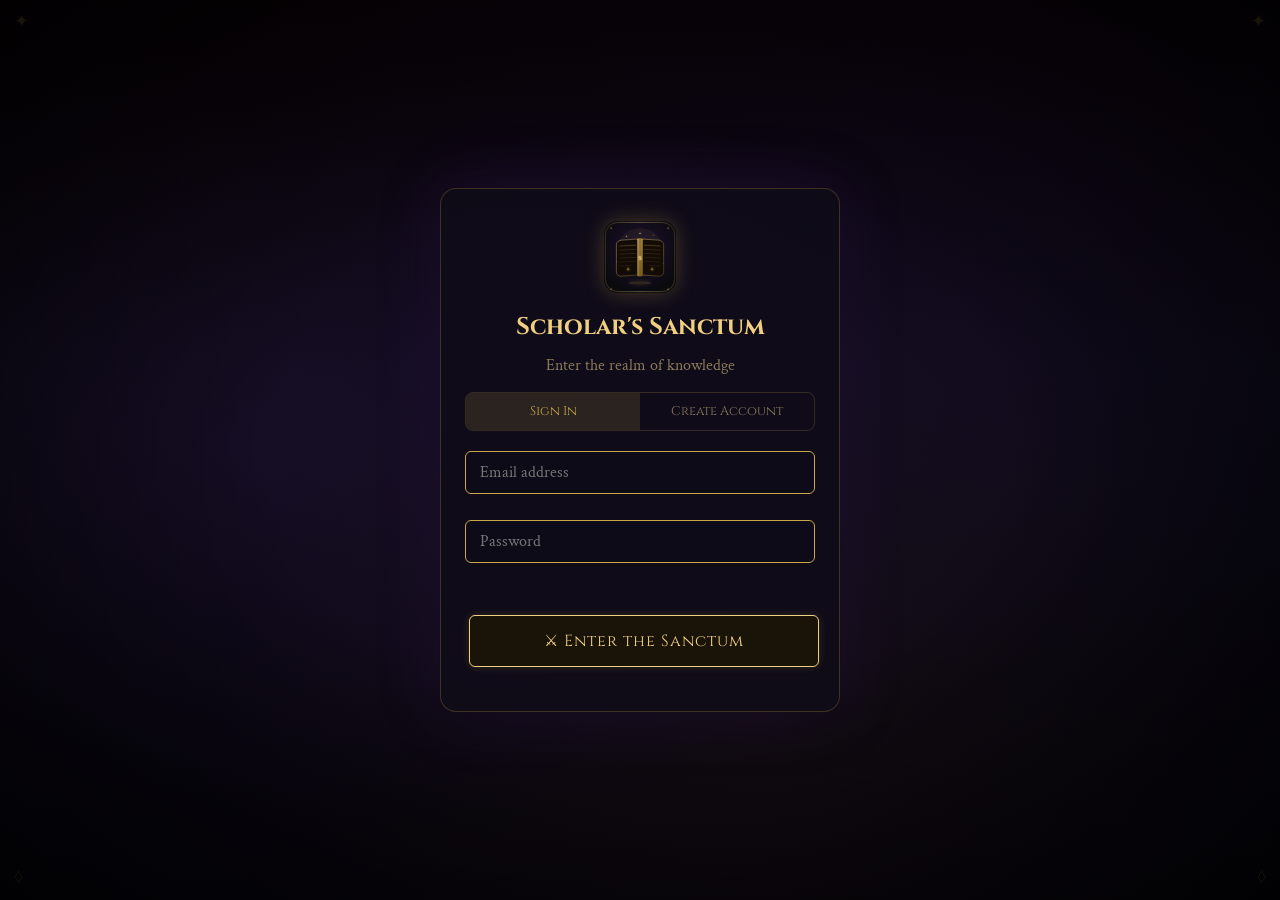
<file: index.html>
﻿<!DOCTYPE html>
<html lang="en">
<head>
  <meta charset="UTF-8">
  <meta name="viewport" content="width=device-width, initial-scale=1.0">
  <title>Scholar's Sanctum</title>
  <link rel="stylesheet" href="style.css">
  <link rel="manifest" href="manifest.json">
  <link rel="apple-touch-icon" href="icon.svg">
  <meta name="theme-color" content="#c9a84c">
  <meta name="mobile-web-app-capable" content="yes">
  <meta name="apple-mobile-web-app-capable" content="yes">
  <meta name="apple-mobile-web-app-status-bar-style" content="black-translucent">
  <meta name="apple-mobile-web-app-title" content="Sanctum">
  <link href="https://fonts.googleapis.com/css2?family=Cinzel:wght@400;600;900&family=Crimson+Text:ital,wght@0,400;0,600;1,400&display=swap" rel="stylesheet">
</head>
<body class="map-page">

  <!-- Atmospheric background layers -->
  <div class="bg-layer fog-layer"></div>
  <div class="bg-layer particle-layer" id="particles"></div>
  <div class="bg-layer vignette-layer"></div>

  <!-- Header -->
  <header class="rpg-header">
    <div class="header-ornament left">⚜</div>
    <div class="header-center">
      <h1 class="site-title">Scholar's Sanctum</h1>
      <p class="site-subtitle">Choose Your Realm of Knowledge</p>
    </div>
    <div class="header-ornament right">⚜</div>
    <nav class="top-nav">
      <a href="stats.html" class="nav-link">⚔ Character</a>
      <a href="duel.html" class="nav-link">🤺 Duel</a>
      <a href="settings.html" class="nav-link">⚙ Tome</a>
    <a href="practice.html" class="nav-link">✍️ Practice</a>
          <a href="calendar.html" class="nav-link">📅 Chronicle</a>
    </nav>
  </header>

  <!-- Daily Quest Panel -->
  <div class="quest-panel" id="questPanel">
    <div class="quest-header">📜 Daily Quests</div>
    <div id="questList" class="quest-list"></div>
  </div>

  <!-- Daily Goal Bar -->
  <div class="daily-goal-bar">
    <span class="goal-label">Daily Goal:</span>
    <div class="goal-track">
      <div class="goal-fill" id="goalFill"></div>
    </div>
    <span class="goal-text" id="goalText">0 / 20 cards</span>
  </div>

  <!-- Upcoming calendar events widget -->
  <div class="calendar-widget" id="calendarWidget" style="display:none"></div>

  <!-- World Map -->
  <main class="world-map" id="worldMap">
    <div class="map-grid" id="portalGrid">
      <!-- Portals render here -->
    </div>

    <!-- Empty state -->
    <div class="empty-map" id="emptyMap" style="display:none">
      <p class="empty-text">✨ No realms exist yet. Open your first portal below.</p>
    </div>


  </main>

  <!-- Create Portal Button -->
  <div class="create-portal-area">
    <button class="create-portal-btn" onclick="showCreateFolder()">🌀 Open New Portal</button>
    <button class="create-portal-btn" id="pasteRealmBtn" onclick="pasteRealmHere()" style="display:none">📥 Paste Realm</button>
  </div>

  <!-- Create Folder Modal -->
  <div class="modal-overlay" id="createModal" style="display:none">
    <div class="rpg-modal">
      <div class="modal-title">⚡ Summon a New Realm</div>
      <input class="rpg-input" id="newFolderName" placeholder="Name this realm..." maxlength="30">
      <div class="modal-subtitle">Parent Realm (optional):</div>
      <select class="rpg-input" id="parentFolderSelect">
        <option value="">— World Map (top level) —</option>
      </select>
      <div class="modal-actions">
        <button class="rpg-btn primary" onclick="createFolder()">✨ Summon</button>
        <button class="rpg-btn" onclick="hideCreateFolder()">✖ Cancel</button>
      </div>
    </div>
  </div>

  <!-- Portal (Realm) Menu Modal -->
  <div class="modal-overlay" id="portalMenuModal" style="display:none" onclick="hidePortalMenu()">
    <div class="rpg-modal" onclick="event.stopPropagation()">
      <div class="modal-title">🌀 <span id="portalMenuName"></span></div>
      <div class="modal-actions" style="flex-direction:column;gap:8px">
        <button class="rpg-btn" onclick="copyFolder(activePortalMenu)">📋 Copy Realm</button>
        <button class="rpg-btn" id="portalMenuPaste" onclick="executePasteFolder()" style="display:none">📥 Paste Realm Copy Here</button>
        <button class="rpg-btn" onclick="hidePortalMenu()">✖ Cancel</button>
      </div>
    </div>
  </div>

  <!-- Achievement Toast -->
  <div class="achievement-toast" id="achievementToast" style="display:none">
    <div class="toast-icon" id="toastIcon"></div>
    <div class="toast-text">
      <div class="toast-title" id="toastTitle"></div>
      <div class="toast-desc" id="toastDesc"></div>
    </div>
  </div>

  <!-- Arcane corner decorations -->
  <div class="arcane-corner tl">✦</div>
  <div class="arcane-corner tr">✦</div>
  <div class="arcane-corner bl">◊</div>
  <div class="arcane-corner br">◊</div>

  <script src="app.js"></script>
  <script>
    initApp();
    renderWorldMap();
    renderDailyQuests();
    renderDailyGoal();
    spawnParticles();
  </script>
</body>
</html>
</file>
<file: style.css>
/* ============================================================
   SCHOLAR'S SANCTUM — RPG DARK FANTASY THEME
   ============================================================ */

@import url('https://fonts.googleapis.com/css2?family=Cinzel:wght@400;600;900&family=Crimson+Text:ital,wght@0,400;0,600;1,400&display=swap');

:root {
  --gold: #c9a84c;
  --gold-light: #f0d080;
  --gold-dark: #8a6a1a;
  --bg-dark: #0a0a0f;
  --bg-mid: #12111a;
  --bg-panel: rgba(15, 12, 25, 0.88);
  --border-gold: 2px solid var(--gold);
  --text-light: #e8dfc0;
  --text-dim: #8a7a5a;
  --red: #c0392b;
  --amber: #d4a017;
  --green: #27ae60;
  --portal-glow: 0 0 30px currentColor, 0 0 60px currentColor;
  --card-theme: 'stone';
}

/* ============================================================
   RESET & BASE
   ============================================================ */
*, *::before, *::after { box-sizing: border-box; margin: 0; padding: 0; }

html { scroll-behavior: smooth; }

/* Global rendering quality */
body {
  -webkit-font-smoothing: antialiased;
  -moz-osx-font-smoothing: grayscale;
  text-rendering: optimizeSpeed;
}

/* ── Global performance ── */
*, *::before, *::after { box-sizing: border-box; }
/* GPU-accelerate only elements that actually move */
.flashcard, .card-inner, .flashcard-wrapper,
.flame-canvas, .island-canvas,
.calculator-widget, .table-panel,
.ai-panel, .edit-panel,
.modal-overlay, .rpg-modal,
.levelup-overlay {
  transform: translateZ(0);
  backface-visibility: hidden;
}
/* Trim transition times — snappier clicks */
.rpg-btn { transition: background 0.08s, transform 0.08s, box-shadow 0.08s !important; }
button, a { -webkit-tap-highlight-color: transparent; }
/* Prevent layout thrash on scroll */
.page-content, .world-map, .cal-grid, .write-center { contain: layout style; }

/* Buttons never delay on touch */
button, a, [onclick] {
  touch-action: manipulation;
  -webkit-tap-highlight-color: transparent;
  cursor: pointer;
  user-select: none;
}

/* Zero transition on all text inputs — eliminates typing lag */
input, textarea, select, [contenteditable] {
  transition: none !important;
  touch-action: manipulation;
  -webkit-tap-highlight-color: transparent;
}
input:focus, textarea:focus, select:focus {
  transition: none !important;
  outline: none;
}

/* Chat and duel inputs — zero overhead, instant response */
#aiChatInput,
#aiDuelInput,
.ai-chat-field,
.ai-duel-textarea {
  transition: none !important;
  animation: none !important;
  will-change: unset !important;
  /* Disable all browser input helpers that add visual delay */
  -webkit-appearance: none;
  appearance: none;
  border-radius: 0; /* reset to let CSS apply cleanly */
}
#aiChatInput { border-radius: 6px; }
.ai-duel-textarea { border-radius: 8px; }

body {
  font-family: 'Crimson Text', Georgia, serif;
  background: var(--bg-dark);
  color: var(--text-light);
  min-height: 100vh;
  overflow-x: hidden;
  position: relative;
  overscroll-behavior: none; /* prevent iOS bounce on all pages */
}

/* ============================================================
   BACKGROUND LAYERS
   ============================================================ */
.bg-layer {
  position: fixed;
  inset: 0;
  pointer-events: none;
  z-index: 0;
}

.fog-layer {
  background:
    radial-gradient(ellipse at 20% 50%, rgba(80,40,120,0.15) 0%, transparent 60%),
    radial-gradient(ellipse at 80% 20%, rgba(40,20,80,0.12) 0%, transparent 50%),
    radial-gradient(ellipse at 60% 80%, rgba(100,60,20,0.1) 0%, transparent 50%),
    linear-gradient(180deg, #0a0208 0%, #0d0a18 40%, #080510 100%);
  animation: fogDrift 20s ease-in-out infinite alternate;
}

@keyframes fogDrift {
  0% { opacity: 0.8; transform: scale(1); }
  100% { opacity: 1; transform: scale(1.02); }
}

.vignette-layer {
  background: radial-gradient(ellipse at center, transparent 40%, rgba(0,0,0,0.85) 100%);
  z-index: 1;
}

.particle-layer { z-index: 2; }

/* Floating ember particles */
.ember {
  position: absolute;
  width: 3px;
  height: 3px;
  background: var(--gold);
  border-radius: 50%;
  animation: emberFloat linear infinite;
  opacity: 0;
  box-shadow: 0 0 6px var(--gold);
}

@keyframes emberFloat {
  0%   { transform: translateY(100vh) translateX(0); opacity: 0; }
  10%  { opacity: 0.8; }
  90%  { opacity: 0.4; }
  100% { transform: translateY(-20px) translateX(40px); opacity: 0; }
}

/* ============================================================
   HEADER
   ============================================================ */
.rpg-header {
  position: relative;
  z-index: 10;
  text-align: center;
  padding: 24px 20px 16px;
  border-bottom: 1px solid rgba(201,168,76,0.3);
  background: linear-gradient(180deg, rgba(0,0,0,0.8) 0%, transparent 100%);
}

.site-title {
  font-family: 'Cinzel', serif;
  font-size: clamp(1.6rem, 4vw, 2.8rem);
  font-weight: 900;
  color: var(--gold-light);
  text-shadow: 0 0 20px rgba(201,168,76,0.6), 0 2px 4px rgba(0,0,0,0.8);
  letter-spacing: 4px;
  text-transform: uppercase;
}

.site-subtitle {
  font-family: 'Crimson Text', serif;
  font-style: italic;
  color: var(--text-dim);
  font-size: 1.1rem;
  margin-top: 4px;
  letter-spacing: 2px;
}

.header-ornament {
  position: absolute;
  top: 20px;
  font-size: 1.4rem;
  color: var(--gold);
  opacity: 0.6;
}
.header-ornament.left { left: 20px; }
.header-ornament.right { right: 20px; }

.top-nav {
  display: flex;
  justify-content: center;
  gap: 24px;
  margin-top: 12px;
}

.nav-link {
  font-family: 'Cinzel', serif;
  font-size: 0.85rem;
  color: var(--gold);
  text-decoration: none;
  letter-spacing: 1px;
  padding: 4px 12px;
  border: 1px solid rgba(201,168,76,0.3);
  border-radius: 4px;
  transition: background 0.08s, border-color 0.08s, box-shadow 0.08s;
}

.nav-link:hover {
  border-color: var(--gold);
  background: rgba(201,168,76,0.1);
  box-shadow: 0 0 10px rgba(201,168,76,0.3);
}
.nav-link:active { background: rgba(201,168,76,0.22); transition: none; }

/* ============================================================
   BREADCRUMB
   ============================================================ */
.breadcrumb {
  font-family: 'Cinzel', serif;
  font-size: 0.75rem;
  color: var(--text-dim);
  letter-spacing: 1px;
  margin-bottom: 6px;
}

.breadcrumb a {
  color: var(--gold);
  text-decoration: none;
}

.breadcrumb a:hover { text-decoration: underline; }

/* ============================================================
   RPG PANELS
   ============================================================ */
.rpg-panel {
  background: var(--bg-panel);
  border: 1px solid rgba(201,168,76,0.4);
  border-radius: 6px;
  padding: 20px 24px;
  margin-bottom: 20px;
  position: relative;
  backdrop-filter: blur(8px);
  box-shadow:
    0 4px 20px rgba(0,0,0,0.6),
    inset 0 1px 0 rgba(201,168,76,0.15);
}

.rpg-panel::before {
  content: '';
  position: absolute;
  top: 0; left: 0; right: 0;
  height: 1px;
  background: linear-gradient(90deg, transparent, var(--gold), transparent);
}

.panel-title {
  font-family: 'Cinzel', serif;
  font-size: 1rem;
  color: var(--gold-light);
  letter-spacing: 2px;
  margin-bottom: 16px;
  padding-bottom: 8px;
  border-bottom: 1px solid rgba(201,168,76,0.2);
}

.danger-panel {
  border-color: rgba(192,57,43,0.5);
}

/* ============================================================
   BUTTONS
   ============================================================ */
.rpg-btn {
  font-family: 'Cinzel', serif;
  font-size: 0.85rem;
  padding: 10px 20px;
  background: #0d0b18;
  border: 1px solid #c9a84c;
  color: #c9a84c;
  border-radius: 6px;
  cursor: pointer;
  letter-spacing: 1px;
  transition: background 0.08s, color 0.08s, box-shadow 0.08s, border-color 0.08s;
  margin: 4px;
  position: relative;
  white-space: nowrap;
}

.rpg-btn:hover {
  background: rgba(201,168,76,0.12);
  color: #f0d080;
  border-color: #f0d080;
  box-shadow: 0 0 10px rgba(201,168,76,0.25);
}

.rpg-btn:active {
  background: rgba(201,168,76,0.28);
  transform: scale(0.96);
  transition: none;
}

.rpg-btn.primary {
  background: #1a1408;
  border-color: #f0d080;
  color: #f0d080;
  box-shadow: 0 0 8px rgba(201,168,76,0.2);
}

.rpg-btn.primary:hover {
  background: rgba(201,168,76,0.2);
  box-shadow: 0 0 16px rgba(201,168,76,0.4);
}

.rpg-btn.danger {
  background: #110608;
  border-color: #c0392b;
  color: #ff8a8a;
}

.rpg-btn.danger:hover {
  background: rgba(192,57,43,0.18);
  border-color: #e74c3c;
  color: #ffaaaa;
  box-shadow: 0 0 10px rgba(192,57,43,0.3);
}

.rpg-btn.gold {
  background: #1a1408;
  border-color: #f0d080;
  color: #f0d080;
}

.rpg-btn.small {
  padding: 6px 12px;
  font-size: 0.75rem;
  border-radius: 5px;
}

.rpg-btn.nav-btn {
  font-size: 0.88rem;
  padding: 10px 20px;
}

.rpg-btn.active {
  background: rgba(201,168,76,0.18);
  border-color: #f0d080;
  color: #f0d080;
}

/* ============================================================
   INPUTS
   ============================================================ */
.rpg-input {
  width: 100%;
  background: #0d0b18;
  border: 1px solid #c9a84c;
  color: #e8dfc0;
  font-family: 'Crimson Text', serif;
  font-size: 1rem;
  padding: 10px 14px;
  border-radius: 6px;
  margin-top: 8px;
  margin-bottom: 8px;
  transition: border-color 0.08s, box-shadow 0.08s;
  outline: none;
}
.rpg-input:focus {
  border-color: #f0d080;
  box-shadow: 0 0 8px rgba(201,168,76,0.2);
}

.rpg-input:focus {
  border-color: var(--gold);
  box-shadow: 0 0 8px rgba(201,168,76,0.3);
}

.rpg-input.small { width: auto; display: inline-block; }

.rpg-label {
  font-family: 'Cinzel', serif;
  font-size: 0.75rem;
  color: var(--text-dim);
  letter-spacing: 1px;
  display: block;
  margin-top: 12px;
}

.rpg-hint {
  font-style: italic;
  color: var(--text-dim);
  font-size: 0.9rem;
  margin-top: 8px;
}

/* ============================================================
   NO-SCROLL FULL-SCREEN LAYOUT
   ============================================================ */
html { height: 100%; }

.map-page, .folder-page, .stats-page, .settings-page, .calendar-page {
  display: flex;
  flex-direction: column;
  height: 100vh;
  overflow: hidden;
}

/* Compact headers */
.map-page .rpg-header, .folder-page .rpg-header,
.stats-page .rpg-header, .settings-page .rpg-header, .calendar-page .rpg-header {
  padding: 8px 20px 6px;
  flex-shrink: 0;
}

.map-page .site-title, .folder-page .site-title,
.stats-page .site-title, .settings-page .site-title, .calendar-page .site-title {
  font-size: clamp(1.1rem, 2.5vw, 1.8rem);
}

/* World map with battle scene */
.map-page .world-map {
  flex: 1;
  min-height: 0;
  position: relative;
  padding: 4px 20px;
  overflow: hidden;
}

.map-page .map-grid {
  height: 100%;
  align-content: center;
  gap: 28px;
  padding: 8px;
}

.map-page .quest-panel {
  flex-shrink: 0;
  margin: 2px auto;
  padding: 5px 14px;
  max-width: 700px;
}

.map-page .quest-item { padding: 2px 0; font-size: 0.85rem; }

.map-page .daily-goal-bar {
  flex-shrink: 0;
  margin: 2px auto 4px;
}

.map-page .create-portal-area {
  flex-shrink: 0;
  padding: 6px 20px 10px;
}

/* Folder page */
.folder-page .folder-content {
  flex: 1;
  overflow-y: auto;
  overflow-x: hidden;
  min-height: 0;
  scrollbar-width: thin;
  scrollbar-color: var(--gold-dark) transparent;
}

.folder-page .folder-content::-webkit-scrollbar { width: 6px; }
.folder-page .folder-content::-webkit-scrollbar-thumb {
  background: var(--gold-dark);
  border-radius: 3px;
}

.folder-page .create-portal-area {
  flex-shrink: 0;
  padding: 6px 20px 10px;
}

/* Stats/Settings/Calendar: scrollable inner content */
.stats-page .page-content, .settings-page .page-content, .calendar-page .page-content {
  flex: 1;
  overflow-y: auto;
  overflow-x: hidden;
  min-height: 0;
  scrollbar-width: thin;
  scrollbar-color: var(--gold-dark) transparent;
  position: relative;
  z-index: 1;
}

.stats-page .page-content::-webkit-scrollbar,
.settings-page .page-content::-webkit-scrollbar,
.calendar-page .page-content::-webkit-scrollbar { width: 6px; }

.stats-page .page-content::-webkit-scrollbar-thumb,
.settings-page .page-content::-webkit-scrollbar-thumb,
.calendar-page .page-content::-webkit-scrollbar-thumb {
  background: var(--gold-dark);
  border-radius: 3px;
}

/* Battle canvas */
.battle-canvas {
  position: absolute;
  bottom: 0;
  left: 0;
  width: 100%;
  height: 110px;
  pointer-events: none;
  z-index: 0;
}

/* ============================================================
   WORLD MAP
   ============================================================ */
.world-map {
  position: relative;
  z-index: 5;
  min-height: 60vh;
  padding: 40px 20px;
}

.map-grid {
  display: flex;
  flex-wrap: wrap;
  gap: 48px;
  justify-content: center;
  align-items: center;
  padding: 20px;
}

.sub-grid { gap: 32px; }

/* Portal */
.portal-wrap {
  display: flex;
  flex-direction: column;
  align-items: center;
  cursor: pointer;
  position: relative;
}

.portal {
  width: 130px;
  height: 130px;
  border-radius: 50%;
  position: relative;
  animation: portalPulse 3s ease-in-out infinite;
  transition: transform 0.12s;
  will-change: transform;
}

.portal:hover {
  transform: scale(1.1);
  animation-play-state: paused;
}
.portal:active { transform: scale(0.96); transition: none; }

.portal-canvas {
  width: 130px;
  height: 130px;
  border-radius: 50%;
  display: block;
}

.portal.small .portal-canvas {
  width: 90px;
  height: 90px;
}
.portal.small { width: 90px; height: 90px; }

@keyframes portalPulse {
  0%, 100% { box-shadow: 0 0 20px currentColor, 0 0 40px currentColor; }
  50% { box-shadow: 0 0 35px currentColor, 0 0 70px currentColor; }
}

.portal-name {
  font-family: 'Cinzel', serif;
  font-size: 0.85rem;
  color: var(--gold-light);
  margin-top: 12px;
  text-align: center;
  letter-spacing: 1px;
  text-shadow: 0 0 10px rgba(201,168,76,0.6);
  max-width: 130px;
}

.portal-meta {
  font-size: 0.75rem;
  color: var(--text-dim);
  margin-top: 4px;
  font-style: italic;
}

.portal-delete {
  position: absolute;
  top: -6px;
  left: -6px;
  width: 22px;
  height: 22px;
  background: var(--red);
  border: none;
  border-radius: 50%;
  color: white;
  font-size: 0.65rem;
  cursor: pointer;
  display: none;
  align-items: center;
  justify-content: center;
  z-index: 10;
}

.portal-wrap:hover .portal-delete { display: flex; }

.portal-menu-btn {
  position: absolute;
  top: -6px;
  right: -6px;
  width: 22px;
  height: 22px;
  background: rgba(15,12,25,0.9);
  border: 1px solid rgba(201,168,76,0.4);
  border-radius: 50%;
  color: var(--gold);
  font-size: 0.9rem;
  line-height: 1;
  cursor: pointer;
  display: none;
  align-items: center;
  justify-content: center;
  z-index: 10;
}

.portal-wrap:hover .portal-menu-btn { display: flex; }

/* ============================================================
   DAILY QUEST PANEL
   ============================================================ */
.quest-panel {
  position: relative;
  z-index: 5;
  margin: 20px auto;
  max-width: 700px;
  background: var(--bg-panel);
  border: 1px solid rgba(201,168,76,0.3);
  border-radius: 6px;
  padding: 16px 20px;
  backdrop-filter: blur(8px);
}

.quest-header {
  font-family: 'Cinzel', serif;
  font-size: 0.9rem;
  color: var(--gold);
  letter-spacing: 2px;
  margin-bottom: 10px;
}

.quest-item {
  display: flex;
  align-items: center;
  gap: 10px;
  padding: 6px 0;
  border-bottom: 1px solid rgba(201,168,76,0.1);
  font-size: 0.95rem;
}

.quest-item.done { opacity: 0.5; text-decoration: line-through; }

.quest-xp {
  margin-left: auto;
  color: var(--gold);
  font-family: 'Cinzel', serif;
  font-size: 0.8rem;
}

/* ============================================================
   DAILY GOAL BAR
   ============================================================ */
.daily-goal-bar {
  position: relative;
  z-index: 5;
  display: flex;
  align-items: center;
  gap: 12px;
  max-width: 700px;
  margin: 0 auto 20px;
  padding: 0 20px;
}

.goal-label {
  font-family: 'Cinzel', serif;
  font-size: 0.8rem;
  color: var(--gold);
  white-space: nowrap;
}

.goal-track {
  flex: 1;
  height: 10px;
  background: rgba(0,0,0,0.5);
  border: 1px solid rgba(201,168,76,0.3);
  border-radius: 5px;
  overflow: hidden;
}

.goal-fill {
  height: 100%;
  background: linear-gradient(90deg, var(--gold-dark), var(--gold-light));
  border-radius: 5px;
  transition: width 0.5s ease;
  box-shadow: 0 0 8px var(--gold);
}

.goal-text {
  font-size: 0.8rem;
  color: var(--text-dim);
  white-space: nowrap;
}

/* ============================================================
   CREATE PORTAL BUTTON
   ============================================================ */
.create-portal-area {
  position: relative;
  z-index: 5;
  display: flex;
  justify-content: center;
  gap: 12px;
  padding: 20px;
  flex-wrap: wrap;
}

.create-portal-btn {
  font-family: 'Cinzel', serif;
  font-size: 0.9rem;
  padding: 12px 24px;
  background: linear-gradient(180deg, rgba(201,168,76,0.2), rgba(201,168,76,0.05));
  border: 1px solid var(--gold-dark);
  color: var(--gold-light);
  border-radius: 4px;
  cursor: pointer;
  letter-spacing: 2px;
  transition: background 0.1s, border-color 0.1s, transform 0.1s, box-shadow 0.1s;
  animation: btnGlow 3s ease-in-out infinite alternate;
  will-change: transform;
}

@keyframes btnGlow {
  from { box-shadow: 0 0 8px rgba(201,168,76,0.2); }
  to   { box-shadow: 0 0 20px rgba(201,168,76,0.5); }
}

.create-portal-btn:hover {
  background: linear-gradient(180deg, rgba(201,168,76,0.35), rgba(201,168,76,0.15));
  border-color: var(--gold-light);
  transform: translateY(-2px);
}
.create-portal-btn:active { transform: scale(0.97) translateY(0); transition: none; }

.create-portal-btn.danger {
  border-color: var(--red);
  color: #ff8a8a;
  background: rgba(192,57,43,0.1);
  animation: none;
}

/* ============================================================
   MODAL
   ============================================================ */
.modal-overlay {
  position: fixed;
  inset: 0;
  background: rgba(0,0,0,0.8);
  z-index: 100;
  display: flex;
  align-items: center;
  justify-content: center;
  backdrop-filter: blur(4px);
  animation: modalFadeIn 0.12s ease;
}

@keyframes modalFadeIn {
  from { opacity: 0; }
  to   { opacity: 1; }
}

.rpg-modal {
  background: linear-gradient(180deg, #1a1528, #0d0a18);
  border: 1px solid var(--gold);
  border-radius: 8px;
  padding: 32px;
  max-width: 420px;
  width: 90%;
  box-shadow: 0 0 40px rgba(201,168,76,0.3), 0 20px 60px rgba(0,0,0,0.8);
  animation: modalSlideIn 0.12s cubic-bezier(0.25, 0.46, 0.45, 0.94);
}

@keyframes modalSlideIn {
  from { transform: translateY(10px) scale(0.98); opacity: 0; }
  to   { transform: translateY(0) scale(1); opacity: 1; }
}

.modal-title {
  font-family: 'Cinzel', serif;
  font-size: 1.2rem;
  color: var(--gold-light);
  text-align: center;
  letter-spacing: 3px;
  margin-bottom: 20px;
}

.modal-subtitle {
  font-size: 0.85rem;
  color: var(--text-dim);
  margin-top: 12px;
  font-style: italic;
}

.modal-actions {
  display: flex;
  justify-content: center;
  gap: 12px;
  margin-top: 20px;
}

/* ============================================================
   DECK GRID (inside folder page)
   ============================================================ */
.deck-grid {
  display: flex;
  flex-wrap: wrap;
  gap: 20px;
  justify-content: center;
  padding: 20px;
}

.deck-tile {
  width: 200px;
  background: var(--bg-panel);
  border: 1px solid rgba(201,168,76,0.4);
  border-radius: 8px;
  padding: 20px;
  cursor: pointer;
  text-align: center;
  transition: border-color 0.1s, box-shadow 0.1s, transform 0.1s;
  position: relative;
  overflow: hidden;
  will-change: transform;
}
.deck-tile:active { transform: scale(0.97); transition: none; }

.deck-tile::before {
  content: '';
  position: absolute;
  inset: 0;
  background: linear-gradient(135deg, rgba(201,168,76,0.05), transparent);
}

.deck-tile:hover {
  border-color: var(--gold);
  transform: translateY(-4px);
  box-shadow: 0 8px 30px rgba(201,168,76,0.3);
}

.deck-tile-name {
  font-family: 'Cinzel', serif;
  font-size: 0.9rem;
  color: var(--gold-light);
  margin-bottom: 8px;
  letter-spacing: 1px;
}

.deck-tile-count {
  font-size: 0.85rem;
  color: var(--text-dim);
}

.deck-mastery-ring {
  width: 60px;
  height: 60px;
  margin: 0 auto 12px;
}

.deck-delete-btn {
  position: absolute;
  top: 6px;
  left: 6px;
  background: var(--red);
  border: none;
  color: white;
  border-radius: 50%;
  width: 20px;
  height: 20px;
  font-size: 0.65rem;
  cursor: pointer;
  display: none;
  align-items: center;
  justify-content: center;
}

.deck-tile:hover .deck-delete-btn { display: flex; }

/* ============================================================
   SECTION LABELS
   ============================================================ */
.section-label {
  font-family: 'Cinzel', serif;
  font-size: 0.85rem;
  color: var(--gold);
  letter-spacing: 3px;
  text-align: center;
  margin: 24px 0 12px;
  padding-bottom: 8px;
  border-bottom: 1px solid rgba(201,168,76,0.2);
}

/* ============================================================
   EMPTY STATE
   ============================================================ */
.empty-map {
  text-align: center;
  padding: 60px 20px;
}

.empty-text {
  font-family: 'Cinzel', serif;
  font-size: 1rem;
  color: var(--text-dim);
  letter-spacing: 2px;
  font-style: italic;
}

/* ============================================================
   STUDY PAGE
   ============================================================ */
.study-page {
  padding-bottom: 0;
  display: flex;
  flex-direction: column;
  min-height: 100vh;
}

.study-main {
  flex: 1;
  display: flex;
  flex-direction: column;
  align-items: center;
  justify-content: center;
  padding-top: 64px;
  padding-bottom: 12px;
  width: 100%;
}

.back-btn {
  position: fixed;
  top: 16px;
  left: 16px;
  z-index: 50;
  font-family: 'Cinzel', serif;
  font-size: 0.8rem;
  color: var(--gold);
  text-decoration: none;
  padding: 8px 14px;
  border: 1px solid rgba(201,168,76,0.4);
  border-radius: 4px;
  background: rgba(0,0,0,0.7);
  backdrop-filter: blur(4px);
  transition: border-color 0.08s, box-shadow 0.08s, background 0.08s;
}

.back-btn:hover {
  border-color: var(--gold);
  box-shadow: 0 0 10px rgba(201,168,76,0.4);
}

.deck-study-title {
  position: relative;
  z-index: 5;
  text-align: center;
  font-family: 'Cinzel', serif;
  font-size: 1rem;
  color: var(--text-dim);
  letter-spacing: 3px;
  padding: 0 20px 4px;
}

/* ============================================================
   XP BAR (RPG Gold Style)
   ============================================================ */
.xp-bar-container {
  position: relative;
  z-index: 5;
  max-width: 680px;
  margin: 12px auto 0;
  padding: 0 20px;
}

.xp-bar-frame {
  display: flex;
  align-items: center;
  gap: 10px;
  background: rgba(0,0,0,0.7);
  border: 1px solid var(--gold-dark);
  border-radius: 4px;
  padding: 8px 14px;
  box-shadow:
    0 0 20px rgba(201,168,76,0.15),
    inset 0 1px 0 rgba(201,168,76,0.1),
    inset 0 -1px 0 rgba(0,0,0,0.5);
  cursor: pointer;
  position: relative;
}

.xp-bar-frame::before {
  content: '';
  position: absolute;
  inset: 0;
  border-radius: 4px;
  background: linear-gradient(180deg, rgba(201,168,76,0.05) 0%, transparent 50%);
  pointer-events: none;
}

.xp-level-label {
  font-family: 'Cinzel', serif;
  font-size: 0.85rem;
  color: var(--gold-light);
  white-space: nowrap;
  letter-spacing: 1px;
  min-width: 60px;
}

.xp-track {
  flex: 1;
  height: 16px;
  background: linear-gradient(180deg, #1a1208, #0d0a04);
  border: 1px solid var(--gold-dark);
  border-radius: 3px;
  overflow: hidden;
  position: relative;
  box-shadow: inset 0 2px 6px rgba(0,0,0,0.8);
}

.xp-fill {
  height: 100%;
  background: linear-gradient(90deg, #8a5a00, #d4a017, #f0d080, #d4a017, #8a5a00);
  background-size: 200% 100%;
  border-radius: 3px;
  transition: width 0.35s cubic-bezier(0.25, 0.46, 0.45, 0.94);
  animation: xpShimmer 2s linear infinite;
  box-shadow: 0 0 10px rgba(212,160,23,0.8);
}

@keyframes xpShimmer {
  0% { background-position: 200% center; }
  100% { background-position: -200% center; }
}

.xp-shimmer {
  position: absolute;
  top: 0; left: -60%;
  width: 40%;
  height: 100%;
  background: linear-gradient(90deg, transparent, rgba(255,255,200,0.3), transparent);
  animation: shimmerMove 2s ease-in-out infinite;
}

@keyframes shimmerMove {
  0% { left: -60%; }
  100% { left: 120%; }
}

.xp-count-label {
  font-family: 'Cinzel', serif;
  font-size: 0.8rem;
  color: var(--gold);
  white-space: nowrap;
  letter-spacing: 1px;
  min-width: 80px;
  text-align: right;
}

.xp-tooltip {
  display: none;
  position: absolute;
  top: calc(100% + 8px);
  left: 50%;
  transform: translateX(-50%);
  background: linear-gradient(180deg, #1a1528, #0d0a18);
  border: 1px solid var(--gold-dark);
  border-radius: 4px;
  padding: 10px 16px;
  font-size: 0.9rem;
  color: var(--text-light);
  z-index: 20;
  white-space: nowrap;
  box-shadow: 0 4px 20px rgba(0,0,0,0.8);
}

.xp-bar-frame:hover .xp-tooltip { display: block; }

.stats-xp { margin-bottom: 12px; }

/* ============================================================
   STUDY ARENA
   ============================================================ */
.study-arena {
  position: relative;
  z-index: 5;
  display: flex;
  align-items: center;
  justify-content: center;
  gap: 30px;
  padding: 20px;
  max-width: 900px;
  margin: 0 auto;
}

/* ============================================================
   FLASHCARD
   ============================================================ */
.flashcard-wrapper {
  display: flex;
  flex-direction: column;
  align-items: center;
  flex: 1;
  max-width: 580px;
}

.flashcard {
  width: 100%;
  max-width: 580px;
  height: 320px;
  perspective: 800px;
  cursor: pointer;
}

.card-inner {
  position: relative;
  width: 100%;
  height: 100%;
  transform-style: preserve-3d;
  transition: transform 0.25s cubic-bezier(0.25, 0.46, 0.45, 0.94);
}

.card-inner.flipped { transform: rotateY(180deg); }
.flashcard:active .card-inner { transition: transform 0.18s; }

.card-face {
  position: absolute;
  inset: 0;
  backface-visibility: hidden;
  display: flex;
  flex-direction: column;
  align-items: center;
  justify-content: center;
  border-radius: 8px;
  padding: 30px;
  border: 2px solid var(--gold-dark);
  box-shadow:
    0 0 30px rgba(201,168,76,0.15),
    0 8px 40px rgba(0,0,0,0.8),
    inset 0 1px 0 rgba(201,168,76,0.2);
}

/* Card themes */
.card-face {
  background:
    linear-gradient(135deg, rgba(30,22,10,0.97), rgba(15,10,5,0.97)),
    repeating-linear-gradient(45deg, transparent, transparent 8px, rgba(201,168,76,0.02) 8px, rgba(201,168,76,0.02) 9px);
}

/* Level-unlocked themes */
body[data-card-theme="parchment"] .card-face {
  background: linear-gradient(135deg, rgba(60,45,20,0.97), rgba(40,28,10,0.97));
}

body[data-card-theme="leather"] .card-face {
  background: linear-gradient(135deg, rgba(40,20,10,0.97), rgba(25,12,5,0.97));
  border-color: #6a3a1a;
}

body[data-card-theme="crystal"] .card-face {
  background: linear-gradient(135deg, rgba(10,20,50,0.97), rgba(5,10,30,0.97));
  border-color: #4040a0;
}

body[data-card-theme="dragon"] .card-face {
  background: linear-gradient(135deg, rgba(30,10,5,0.97), rgba(15,5,2,0.97));
  border-color: #8a2010;
}

.card-back { transform: rotateY(180deg); }

.card-content {
  font-family: 'Crimson Text', serif;
  font-size: clamp(1rem, 2.5vw, 1.5rem);
  color: var(--text-light);
  text-align: center;
  line-height: 1.6;
}

.card-img-wrap img {
  max-width: 100%;
  max-height: 160px;
  border-radius: 4px;
  margin-top: 12px;
  border: 1px solid var(--gold-dark);
}

.card-nav {
  display: flex;
  gap: 12px;
  margin-top: 20px;
  justify-content: center;
}

/* ============================================================
   FLAME (Blue Streak Counter)
   ============================================================ */
.flame-container {
  display: flex;
  flex-direction: column;
  align-items: center;
  gap: 6px;
  flex-shrink: 0;
}

.flame-wrap {
  position: relative;
  width: 90px;
  height: 120px;
}

.flame-canvas {
  width: 90px;
  height: 120px;
  display: block;
  filter: drop-shadow(0 0 12px #4af) drop-shadow(0 0 24px #48f);
}

.flame-counter {
  position: absolute;
  top: 50%;
  left: 50%;
  transform: translate(-50%, -40%);
  font-family: 'Cinzel', serif;
  font-size: 1.6rem;
  font-weight: 900;
  color: #fff;
  text-shadow: 0 0 8px rgba(100,180,255,0.9), 0 2px 4px rgba(0,0,0,0.8);
  pointer-events: none;
  animation: counterPop 0.3s ease;
}

@keyframes counterPop {
  0% { transform: translate(-50%, -40%) scale(1.4); }
  100% { transform: translate(-50%, -40%) scale(1); }
}

.flame-label {
  font-family: 'Cinzel', serif;
  font-size: 0.75rem;
  color: var(--text-dim);
  letter-spacing: 2px;
}

.flame-best {
  font-size: 0.75rem;
  color: var(--gold);
  font-style: italic;
  cursor: pointer;
}

/* ============================================================
   RAG GEM BUTTONS
   ============================================================ */
.rag-gems {
  position: relative;
  z-index: 5;
  display: flex;
  justify-content: center;
  gap: 24px;
  padding: 16px 20px;
}

.gem {
  width: 64px;
  height: 64px;
  border-radius: 50%;
  border: 3px solid transparent;
  cursor: pointer;
  transition: transform 0.1s, filter 0.1s, box-shadow 0.1s;
  position: relative;
  will-change: transform;
}

.gem::after {
  content: '';
  position: absolute;
  top: 20%;
  left: 20%;
  width: 30%;
  height: 30%;
  border-radius: 50%;
  background: rgba(255,255,255,0.3);
}

.red-gem {
  background: radial-gradient(circle at 35% 35%, #ff6060, #8a0000);
  box-shadow: 0 0 15px rgba(192,57,43,0.6), inset 0 2px 4px rgba(255,100,100,0.4);
  border-color: #c0392b;
}

.amber-gem {
  background: radial-gradient(circle at 35% 35%, #ffe070, #8a5a00);
  box-shadow: 0 0 15px rgba(212,160,23,0.6), inset 0 2px 4px rgba(255,220,100,0.4);
  border-color: #d4a017;
}

.green-gem {
  background: radial-gradient(circle at 35% 35%, #70e090, #006030);
  box-shadow: 0 0 15px rgba(39,174,96,0.6), inset 0 2px 4px rgba(100,255,140,0.4);
  border-color: #27ae60;
}

.gem:hover {
  transform: scale(1.12) translateY(-2px);
  filter: brightness(1.25);
}
.gem:active { transform: scale(0.93); transition: none; }

/* ============================================================
   TIMER CHIP
   ============================================================ */
.timer-chip {
  position: fixed;
  top: 14px;
  right: 14px;
  z-index: 50;
  background: linear-gradient(180deg, rgba(201,168,76,0.3), rgba(201,168,76,0.1));
  border: 1px solid var(--gold-dark);
  border-radius: 24px;
  padding: 8px 18px;
  display: flex;
  align-items: center;
  gap: 8px;
  cursor: pointer;
  backdrop-filter: blur(8px);
  font-family: 'Cinzel', serif;
  font-size: 1.1rem;
  color: var(--gold-light);
  letter-spacing: 2px;
  box-shadow: 0 0 16px rgba(201,168,76,0.3);
  transition: box-shadow 0.1s, border-color 0.1s;
}

.timer-chip:hover {
  box-shadow: 0 0 24px rgba(201,168,76,0.5);
  border-color: var(--gold);
}

.timer-icon { font-size: 1.1rem; }

.timer-panel {
  position: fixed;
  top: 66px;
  right: 14px;
  z-index: 50;
  background: linear-gradient(180deg, #1a1528, #0d0a18);
  border: 1px solid var(--gold-dark);
  border-radius: 8px;
  padding: 20px;
  width: 200px;
  box-shadow: 0 4px 30px rgba(0,0,0,0.8), 0 0 20px rgba(201,168,76,0.15);
}

.timer-panel.hidden { display: none; }

.timer-panel-title {
  font-family: 'Cinzel', serif;
  font-size: 0.8rem;
  color: var(--gold);
  letter-spacing: 2px;
  margin-bottom: 8px;
}

.timer-big {
  font-family: 'Cinzel', serif;
  font-size: 1.6rem;
  color: var(--gold-light);
  text-align: center;
  letter-spacing: 3px;
  margin-bottom: 8px;
  text-shadow: 0 0 12px rgba(201,168,76,0.5);
}

.timer-controls {
  display: flex;
  justify-content: center;
  gap: 6px;
}

/* ============================================================
   LEVEL UP OVERLAY
   ============================================================ */
.levelup-overlay {
  position: fixed;
  inset: 0;
  z-index: 200;
  display: flex;
  align-items: center;
  justify-content: center;
  background: rgba(0,0,0,0.7);
  backdrop-filter: blur(4px);
  animation: levelupFadeIn 0.3s ease;
}

@keyframes levelupFadeIn {
  from { opacity: 0; }
  to { opacity: 1; }
}

.levelup-content {
  text-align: center;
  animation: levelupZoom 0.5s cubic-bezier(0.34, 1.56, 0.64, 1);
}

@keyframes levelupZoom {
  0% { transform: scale(0.3); opacity: 0; }
  100% { transform: scale(1); opacity: 1; }
}

.levelup-title {
  font-family: 'Cinzel', serif;
  font-size: clamp(2rem, 6vw, 4rem);
  color: var(--gold-light);
  text-shadow: 0 0 40px rgba(201,168,76,0.8), 0 0 80px rgba(201,168,76,0.4);
  letter-spacing: 4px;
  animation: titlePulse 1s ease-in-out infinite alternate;
}

@keyframes titlePulse {
  from { text-shadow: 0 0 40px rgba(201,168,76,0.8); }
  to   { text-shadow: 0 0 80px rgba(201,168,76,1), 0 0 120px rgba(201,168,76,0.6); }
}

.levelup-level {
  font-family: 'Cinzel', serif;
  font-size: clamp(1.5rem, 4vw, 2.5rem);
  color: var(--gold);
  letter-spacing: 3px;
  margin: 12px 0;
}

.levelup-title-rank {
  font-family: 'Crimson Text', serif;
  font-style: italic;
  font-size: 1.2rem;
  color: var(--text-dim);
}

.particle-canvas {
  position: absolute;
  inset: 0;
  pointer-events: none;
  z-index: -1;
}

/* ============================================================
   MOTIVATIONAL MESSAGE
   ============================================================ */
.motivational {
  position: relative;
  z-index: 5;
  text-align: center;
  font-family: 'Crimson Text', serif;
  font-style: italic;
  font-size: 1rem;
  color: var(--gold);
  min-height: 24px;
  padding: 4px;
  animation: motivFade 3s ease-out forwards;
}

@keyframes motivFade {
  0% { opacity: 1; }
  70% { opacity: 1; }
  100% { opacity: 0; }
}

/* ============================================================
   EDIT PANEL (hidden by default)
   ============================================================ */
.edit-toggle-btn {
  position: relative;
  z-index: 5;
  display: block;
  text-align: center;
  font-family: 'Cinzel', serif;
  font-size: 0.8rem;
  color: var(--text-dim);
  cursor: pointer;
  padding: 8px;
  letter-spacing: 2px;
  transition: color 0.08s;
}

.edit-toggle-btn:hover { color: var(--gold); }

.edit-panel {
  position: relative;
  z-index: 5;
  max-width: 640px;
  margin: 0 auto;
  padding: 20px;
  background: var(--bg-panel);
  border: 1px solid rgba(201,168,76,0.3);
  border-radius: 6px;
  backdrop-filter: blur(8px);
}

.edit-panel.hidden { display: none; }

.edit-panel-title {
  font-family: 'Cinzel', serif;
  font-size: 0.85rem;
  color: var(--gold);
  letter-spacing: 2px;
  margin: 16px 0 8px;
  padding-bottom: 6px;
  border-bottom: 1px solid rgba(201,168,76,0.2);
}

.edit-actions {
  display: flex;
  gap: 8px;
  flex-wrap: wrap;
  margin-top: 12px;
}

.rag-settings { margin-top: 20px; }
.import-section { margin-top: 20px; }

/* ============================================================
   SPEED TIMER
   ============================================================ */
.speed-timer {
  position: relative;
  z-index: 5;
  text-align: center;
  font-family: 'Cinzel', serif;
  font-size: 1.2rem;
  color: var(--amber);
  letter-spacing: 2px;
}

/* ============================================================
   ACHIEVEMENT TOAST
   ============================================================ */
.achievement-toast {
  position: fixed;
  bottom: 30px;
  left: 50%;
  transform: translateX(-50%);
  z-index: 300;
  background: linear-gradient(180deg, #2a1f08, #1a1208);
  border: 1px solid var(--gold);
  border-radius: 8px;
  padding: 16px 24px;
  display: flex;
  align-items: center;
  gap: 16px;
  min-width: 300px;
  box-shadow: 0 0 30px rgba(201,168,76,0.4), 0 8px 30px rgba(0,0,0,0.8);
  animation: toastSlide 0.5s cubic-bezier(0.34, 1.56, 0.64, 1);
}

@keyframes toastSlide {
  from { transform: translateX(-50%) translateY(100px); opacity: 0; }
  to   { transform: translateX(-50%) translateY(0); opacity: 1; }
}

.toast-icon { font-size: 2rem; }

.toast-title {
  font-family: 'Cinzel', serif;
  font-size: 0.9rem;
  color: var(--gold-light);
  letter-spacing: 1px;
}

.toast-desc {
  font-size: 0.85rem;
  color: var(--text-dim);
  margin-top: 4px;
}

/* ============================================================
   STATS PAGE
   ============================================================ */
.stats-content { padding: 20px; max-width: 800px; margin: 0 auto; }

.identity-panel {
  text-align: center;
  padding: 30px;
}

.char-title {
  font-family: 'Cinzel', serif;
  font-size: 1.4rem;
  color: var(--gold-light);
  letter-spacing: 3px;
  margin-bottom: 8px;
}

.char-level {
  font-family: 'Cinzel', serif;
  font-size: 1rem;
  color: var(--text-dim);
  letter-spacing: 2px;
}

.prestige-badge {
  font-size: 2rem;
  margin-bottom: 12px;
}

.char-prestige {
  font-style: italic;
  color: var(--gold);
  font-size: 1rem;
  margin-top: 6px;
}

.stat-row {
  display: flex;
  justify-content: space-between;
  align-items: center;
  padding: 10px 0;
  border-bottom: 1px solid rgba(201,168,76,0.1);
  font-size: 1rem;
}

.stat-row:last-child { border-bottom: none; }

.stat-row span:last-child {
  font-family: 'Cinzel', serif;
  color: var(--gold);
  font-size: 0.9rem;
}

/* RAG bars */
.rag-bar-row {
  display: flex;
  align-items: center;
  gap: 12px;
  margin-bottom: 10px;
}

.rag-label { width: 50px; font-family: 'Cinzel', serif; font-size: 0.8rem; }
.red-text { color: #e74c3c; }
.amber-text { color: var(--amber); }
.green-text { color: var(--green); }

.rag-bar-track {
  flex: 1;
  height: 12px;
  background: rgba(0,0,0,0.5);
  border: 1px solid rgba(201,168,76,0.2);
  border-radius: 6px;
  overflow: hidden;
}

.rag-bar-fill {
  height: 100%;
  border-radius: 6px;
  transition: width 0.35s ease;
}

.red-fill { background: linear-gradient(90deg, #8a0000, #e74c3c); }
.amber-fill { background: linear-gradient(90deg, #8a5a00, var(--amber)); }
.green-fill { background: linear-gradient(90deg, #006030, var(--green)); }

/* Heatmap */
.heatmap-grid {
  display: flex;
  flex-wrap: wrap;
  gap: 3px;
  margin-bottom: 12px;
}

.heat-cell {
  width: 14px;
  height: 14px;
  border-radius: 2px;
  cursor: pointer;
  transition: transform 0.2s;
}
.heat-cell:hover { transform: scale(1.3); }

.h0 { background: rgba(201,168,76,0.05); }
.h1 { background: rgba(201,168,76,0.2); }
.h2 { background: rgba(201,168,76,0.4); }
.h3 { background: rgba(201,168,76,0.65); }
.h4 { background: rgba(201,168,76,0.9); }

.heatmap-legend {
  display: flex;
  align-items: center;
  gap: 4px;
  font-size: 0.75rem;
  color: var(--text-dim);
}

.heat-swatch {
  width: 14px;
  height: 14px;
  border-radius: 2px;
}

/* Deck mastery */
.deck-mastery-row {
  display: flex;
  align-items: center;
  gap: 12px;
  padding: 10px 0;
  border-bottom: 1px solid rgba(201,168,76,0.1);
}

.mastery-name {
  flex: 1;
  font-family: 'Cinzel', serif;
  font-size: 0.85rem;
  color: var(--text-light);
}

.mastery-bar-track {
  width: 120px;
  height: 8px;
  background: rgba(0,0,0,0.5);
  border: 1px solid rgba(201,168,76,0.2);
  border-radius: 4px;
  overflow: hidden;
}

.mastery-bar-fill {
  height: 100%;
  background: linear-gradient(90deg, var(--gold-dark), var(--gold-light));
  border-radius: 4px;
}

.mastery-pct {
  font-family: 'Cinzel', serif;
  font-size: 0.8rem;
  color: var(--gold);
  width: 40px;
  text-align: right;
}

/* Mastery Hall (archived completed decks) */
.mastery-hall-header {
  font-family: 'Cinzel', serif;
  font-size: 0.8rem;
  color: var(--gold);
  letter-spacing: 1px;
  text-transform: uppercase;
  padding: 14px 0 6px;
  border-top: 1px solid rgba(201,168,76,0.25);
  margin-top: 6px;
}

.mastery-hall-entry .mastery-name {
  color: var(--gold-light);
  font-size: 0.8rem;
}

.mastery-hall-date {
  color: var(--text-dim);
  font-size: 0.7rem;
  font-family: 'Crimson Text', serif;
  margin-left: 4px;
}

.mastery-hall-fill {
  background: linear-gradient(90deg, #27ae60, #52d48a);
  box-shadow: 0 0 6px rgba(39,174,96,0.4);
}

/* Achievements */
.achievements-grid {
  display: grid;
  grid-template-columns: repeat(auto-fill, minmax(140px, 1fr));
  gap: 12px;
}

.achievement-item {
  background: rgba(0,0,0,0.4);
  border: 1px solid rgba(201,168,76,0.2);
  border-radius: 6px;
  padding: 14px 10px;
  text-align: center;
  transition: border-color 0.12s, box-shadow 0.12s, background 0.12s;
}

.achievement-item.unlocked {
  border-color: var(--gold);
  background: rgba(201,168,76,0.08);
  box-shadow: 0 0 12px rgba(201,168,76,0.2);
}

.achievement-item.locked { opacity: 0.4; filter: grayscale(1); }

.achievement-icon { font-size: 1.8rem; margin-bottom: 6px; }

.achievement-name {
  font-family: 'Cinzel', serif;
  font-size: 0.7rem;
  color: var(--gold-light);
  letter-spacing: 1px;
}

.achievement-desc {
  font-size: 0.72rem;
  color: var(--text-dim);
  margin-top: 4px;
  font-style: italic;
}

/* ============================================================
   SETTINGS PAGE
   ============================================================ */
.page-content { max-width: 680px; margin: 0 auto; padding: 20px; }

/* Toggle */
.toggle-label {
  display: flex;
  align-items: center;
  gap: 12px;
  cursor: pointer;
  font-size: 0.95rem;
  color: var(--text-light);
  margin: 8px 0;
}

.toggle-label input[type="checkbox"] { display: none; }

.toggle-track {
  width: 44px;
  height: 24px;
  background: rgba(0,0,0,0.5);
  border: 1px solid var(--gold-dark);
  border-radius: 12px;
  position: relative;
  transition: background 0.15s, border-color 0.15s;
  flex-shrink: 0;
}

.toggle-track::after {
  content: '';
  position: absolute;
  width: 18px;
  height: 18px;
  background: var(--text-dim);
  border-radius: 50%;
  top: 2px;
  left: 2px;
  transition: left 0.15s, background 0.15s;
}

.toggle-label input:checked + .toggle-track {
  background: rgba(201,168,76,0.2);
  border-color: var(--gold);
}

.toggle-label input:checked + .toggle-track::after {
  left: 22px;
  background: var(--gold);
}

/* ============================================================
   FOLDER PAGE
   ============================================================ */
.folder-content {
  position: relative;
  z-index: 5;
  min-height: 50vh;
}

.folder-actions { padding-bottom: 40px; }

/* ============================================================
   RESPONSIVE
   ============================================================ */
@media (max-width: 600px) {
  .study-arena { flex-direction: column; gap: 16px; }
  .flame-container { flex-direction: row; align-items: center; }
  .flashcard { height: 240px; }
  .map-grid { gap: 30px; }
  .portal { width: 100px; height: 100px; }
  .portal-canvas { width: 100px; height: 100px; }
  .rank-panel { display: none; }
  .study-page .island-canvas { display: none; }
  .study-main { padding-top: 56px; justify-content: flex-start; }
}

/* ============================================================
   CARD COUNTER & RAG ACTIONS
   ============================================================ */
.card-counter {
  text-align: center;
  font-family: 'Cinzel', serif;
  font-size: 0.72rem;
  color: var(--text-dim);
  letter-spacing: 1px;
  margin-top: 6px;
}

.rag-actions {
  position: relative;
  z-index: 5;
  display: flex;
  justify-content: center;
  gap: 10px;
  padding: 4px 20px 10px;
  flex-wrap: wrap;
}

/* Hidden by default on study and duel pages — toggle with ⋯ button */
.study-page .rag-actions,
.duel-page .rag-actions {
  display: none;
}
.study-page .rag-actions.visible,
.duel-page .rag-actions.visible {
  display: flex;
  animation: fadeInDown 0.15s ease;
}

/* ⋯ toggle button inside rag-gems */
.rag-tools-toggle {
  background: rgba(201,168,76,0.08);
  border: 1px solid rgba(201,168,76,0.3);
  border-radius: 50%;
  color: var(--gold);
  font-size: 1.1rem;
  width: 40px;
  height: 40px;
  cursor: pointer;
  display: flex;
  align-items: center;
  justify-content: center;
  transition: background 0.15s, transform 0.15s;
  align-self: center;
  flex-shrink: 0;
}
.rag-tools-toggle:hover { background: rgba(201,168,76,0.2); transform: scale(1.1); }
.rag-tools-toggle.active { background: rgba(201,168,76,0.25); border-color: var(--gold); }

@keyframes fadeInDown {
  from { opacity: 0; transform: translateY(-6px); }
  to   { opacity: 1; transform: translateY(0); }
}

.rpg-btn.active {
  background: linear-gradient(180deg, rgba(201,168,76,0.35), rgba(201,168,76,0.15));
  border-color: var(--gold);
  box-shadow: 0 0 12px rgba(201,168,76,0.5);
}

/* ============================================================
   SESSION SUMMARY MODAL
   ============================================================ */
.session-grid {
  display: flex;
  flex-direction: column;
  gap: 8px;
  margin: 16px 0;
}

.session-row {
  display: flex;
  justify-content: space-between;
  align-items: center;
  padding: 8px 14px;
  background: rgba(0,0,0,0.35);
  border: 1px solid rgba(201,168,76,0.15);
  border-radius: 4px;
  font-size: 1rem;
}

.session-row span:last-child {
  font-family: 'Cinzel', serif;
  color: var(--gold);
  font-size: 0.9rem;
}

/* ============================================================
   RESET DECK MODAL
   ============================================================ */
.reset-options {
  display: flex;
  flex-direction: column;
  gap: 8px;
  margin: 14px 0;
}

.reset-options .rpg-btn {
  text-align: left;
  padding: 12px 16px;
  line-height: 1.4;
  width: 100%;
}

.reset-options .rpg-btn small {
  display: block;
  font-size: 0.68rem;
  color: var(--text-dim);
  margin-top: 3px;
  font-family: 'Crimson Text', serif;
  letter-spacing: 0;
  font-style: italic;
}

/* ============================================================
   RANK BADGE (left of flashcard)
   ============================================================ */
.rank-panel {
  display: flex;
  flex-direction: column;
  align-items: center;
  flex-shrink: 0;
  width: 110px;
}

.rank-badge {
  background: linear-gradient(180deg, #1a1528, #0d0a18);
  border: 1px solid var(--gold-dark);
  border-radius: 8px;
  padding: 16px 10px 12px;
  text-align: center;
  width: 110px;
  box-shadow:
    0 0 20px rgba(201,168,76,0.12),
    inset 0 1px 0 rgba(201,168,76,0.15);
  animation: rankGlow 4s ease-in-out infinite alternate;
  position: relative;
}

.rank-badge::before {
  content: '';
  position: absolute;
  top: 0; left: 0; right: 0;
  height: 1px;
  background: linear-gradient(90deg, transparent, var(--gold), transparent);
}

@keyframes rankGlow {
  from { box-shadow: 0 0 10px rgba(201,168,76,0.1), inset 0 1px 0 rgba(201,168,76,0.1); }
  to   { box-shadow: 0 0 28px rgba(201,168,76,0.3), inset 0 1px 0 rgba(201,168,76,0.2); }
}

.rank-icon {
  font-size: 2.4rem;
  margin-bottom: 8px;
  display: block;
  filter: drop-shadow(0 0 6px rgba(201,168,76,0.6));
}

.rank-level {
  font-family: 'Cinzel', serif;
  font-size: 0.78rem;
  color: var(--gold);
  letter-spacing: 2px;
  margin-bottom: 6px;
}

.rank-title-label {
  font-family: 'Cinzel', serif;
  font-size: 0.6rem;
  color: var(--text-dim);
  letter-spacing: 1px;
  text-transform: uppercase;
  line-height: 1.4;
  padding: 0 4px;
}

.rank-divider {
  width: 60%;
  height: 1px;
  background: linear-gradient(90deg, transparent, var(--gold-dark), transparent);
  margin: 8px auto;
}

/* ============================================================
   ISLAND + RIGHT PANEL
   ============================================================ */
.right-panel {
  display: flex;
  flex-direction: column;
  align-items: center;
  gap: 8px;
  flex-shrink: 0;
}

.island-canvas {
  border-radius: 8px;
  border: 1px solid rgba(201,168,76,0.25);
  box-shadow: 0 0 16px rgba(80,40,120,0.3), 0 4px 20px rgba(0,0,0,0.6);
  display: block;
}

/* ============================================================
   BATTLE CARD
   ============================================================ */
.flashcard.battle-card {
  box-shadow:
    0 0 0 3px #c9a84c,
    0 0 30px rgba(201,168,76,0.6),
    0 0 60px rgba(255,160,0,0.3);
  animation: battlePulse 1s ease-in-out infinite alternate;
}

@keyframes battlePulse {
  from { box-shadow: 0 0 0 3px #c9a84c, 0 0 30px rgba(201,168,76,0.5), 0 0 60px rgba(255,160,0,0.2); }
  to   { box-shadow: 0 0 0 3px #f0d080, 0 0 50px rgba(201,168,76,0.9), 0 0 90px rgba(255,160,0,0.5); }
}

.battle-badge {
  position: absolute;
  top: -14px;
  left: 50%;
  transform: translateX(-50%);
  background: linear-gradient(135deg, #8a6a1a, #c9a84c);
  color: #0a0a0f;
  font-family: 'Cinzel', serif;
  font-size: 0.72rem;
  font-weight: 700;
  letter-spacing: 2px;
  padding: 3px 14px;
  border-radius: 20px;
  white-space: nowrap;
  z-index: 10;
  box-shadow: 0 0 12px rgba(201,168,76,0.7);
  animation: badgePop 0.4s cubic-bezier(0.34,1.56,0.64,1);
}

@keyframes badgePop {
  from { transform: translateX(-50%) scale(0.5); opacity: 0; }
  to   { transform: translateX(-50%) scale(1); opacity: 1; }
}

/* ============================================================
   CARD THEMES — RUNE & CELESTIAL (missing from original)
   ============================================================ */
body[data-card-theme="rune"] .flashcard {
  background: linear-gradient(135deg, rgba(70,25,140,0.97) 0%, rgba(35,10,90,0.97) 100%);
  border-color: #7050d0;
  box-shadow: 0 0 24px rgba(140,80,255,0.25), 0 8px 40px rgba(0,0,0,0.7);
}

body[data-card-theme="celestial"] .flashcard {
  background: linear-gradient(135deg, rgba(15,35,80,0.97) 0%, rgba(5,15,50,0.97) 100%);
  border-color: #3070ff;
  box-shadow: 0 0 32px rgba(80,160,255,0.2), 0 8px 40px rgba(0,0,0,0.8);
}

/* ============================================================
   ATMOSPHERIC BACKGROUND DETAILS (all pages)
   ============================================================ */

/* Drifting arcane rune dots — subtle repeating pattern behind everything */
.map-page::before,
.folder-page::before,
.stats-page::before,
.settings-page::before,
.study-page::before {
  content: '';
  position: fixed;
  inset: 0;
  pointer-events: none;
  z-index: 0;
  background-image:
    radial-gradient(circle, rgba(201,168,76,0.18) 1px, transparent 1px),
    radial-gradient(circle, rgba(120,80,220,0.12) 1px, transparent 1px),
    radial-gradient(circle, rgba(80,140,255,0.10) 1px, transparent 1px);
  background-size: 80px 80px, 120px 120px, 60px 60px;
  background-position: 0 0, 40px 40px, 20px 60px;
  animation: runeDrift 40s linear infinite;
}

@keyframes runeDrift {
  0%   { background-position: 0 0, 40px 40px, 20px 60px; }
  100% { background-position: 80px 80px, 160px 160px, 80px 120px; }
}

/* Glowing horizontal divider line in header */
.rpg-header::after {
  content: '';
  position: absolute;
  bottom: 0;
  left: 5%;
  right: 5%;
  height: 1px;
  background: linear-gradient(90deg,
    transparent 0%,
    rgba(201,168,76,0.15) 20%,
    rgba(201,168,76,0.5) 50%,
    rgba(201,168,76,0.15) 80%,
    transparent 100%);
  animation: headerShimmer 4s ease-in-out infinite alternate;
}

@keyframes headerShimmer {
  from { opacity: 0.5; }
  to   { opacity: 1; }
}

/* Mystical ornament separators between panels */
.rpg-panel + .rpg-panel {
  margin-top: 12px;
}

.rpg-panel {
  border-top: 1px solid rgba(201,168,76,0.15);
  border-bottom: 1px solid rgba(80,40,120,0.2);
  box-shadow:
    0 2px 20px rgba(0,0,0,0.4),
    inset 0 0 30px rgba(80,40,120,0.08);
}

/* Dim glowing aura around portals */
.portal-wrap {
  filter: drop-shadow(0 0 12px rgba(100,100,200,0.25));
  transition: filter 0.12s;
  will-change: filter;
}
.portal-wrap:hover {
  filter: drop-shadow(0 0 22px rgba(140,120,255,0.5));
}

/* Corner arcane symbols — fixed on each page */
.arcane-corner {
  position: fixed;
  font-size: 1.1rem;
  color: rgba(201,168,76,0.12);
  pointer-events: none;
  z-index: 1;
  font-family: 'Cinzel', serif;
  animation: cornerPulse 6s ease-in-out infinite;
  user-select: none;
}
.arcane-corner.tl { top: 10px; left: 14px; }
.arcane-corner.tr { top: 10px; right: 14px; }
.arcane-corner.bl { bottom: 10px; left: 14px; }
.arcane-corner.br { bottom: 10px; right: 14px; }

@keyframes cornerPulse {
  0%, 100% { opacity: 0.12; }
  50%       { opacity: 0.35; }
}

/* Page-specific fog tint overlays */
.stats-page .fog-layer {
  background:
    radial-gradient(ellipse at 30% 60%, rgba(40,80,160,0.14) 0%, transparent 55%),
    radial-gradient(ellipse at 70% 30%, rgba(60,20,120,0.12) 0%, transparent 50%),
    linear-gradient(180deg, #060a18 0%, #0a0d22 40%, #06080f 100%);
}
.settings-page .fog-layer {
  background:
    radial-gradient(ellipse at 50% 40%, rgba(80,40,80,0.16) 0%, transparent 55%),
    radial-gradient(ellipse at 20% 80%, rgba(40,20,80,0.12) 0%, transparent 50%),
    linear-gradient(180deg, #0a0810 0%, #120d1a 40%, #080508 100%);
}
.folder-page .fog-layer {
  background:
    radial-gradient(ellipse at 60% 30%, rgba(60,100,40,0.12) 0%, transparent 55%),
    radial-gradient(ellipse at 20% 70%, rgba(40,80,40,0.10) 0%, transparent 50%),
    linear-gradient(180deg, #080a08 0%, #0d1208 40%, #080a08 100%);
}

/* ============================================================
   DECK MENU (three-dot context menu on deck tiles)
   ============================================================ */
.deck-tile {
  position: relative;
}

.deck-menu-btn {
  position: absolute;
  top: 6px;
  right: 6px;
  background: rgba(15,12,25,0.85);
  border: 1px solid rgba(201,168,76,0.3);
  color: var(--gold);
  font-size: 1.1rem;
  line-height: 1;
  width: 26px;
  height: 26px;
  border-radius: 50%;
  cursor: pointer;
  display: flex;
  align-items: center;
  justify-content: center;
  opacity: 0;
  transition: opacity 0.2s;
  z-index: 5;
}

.deck-tile:hover .deck-menu-btn { opacity: 1; }

/* AI Duel button on deck tile */
.deck-ai-duel-btn {
  position: absolute;
  bottom: 6px;
  right: 6px;
  background: rgba(100,60,200,0.2);
  border: 1px solid rgba(160,120,255,0.4);
  border-radius: 5px;
  color: #c0a0ff;
  font-family: 'Cinzel', serif;
  font-size: 0.6rem;
  padding: 3px 7px;
  cursor: pointer;
  opacity: 0;
  transition: opacity 0.1s, background 0.08s;
  z-index: 5;
  letter-spacing: 0.5px;
}
.deck-tile:hover .deck-ai-duel-btn { opacity: 1; }
.deck-ai-duel-btn:hover { background: rgba(100,60,200,0.4); }

/* Move deck folder selector */
.move-folder-select {
  width: 100%;
  margin: 10px 0 4px;
}

/* ============================================================
   MARKDOWN IN CARDS
   ============================================================ */
.card-content strong { color: var(--gold-light); }
.card-content em     { color: #c8b8f0; font-style: italic; }
.md-code {
  background: rgba(0,0,0,0.4); border-radius: 3px;
  padding: 1px 6px; font-family: monospace; font-size: 0.88em;
  color: #88ffcc;
}
.md-h  { font-family: 'Cinzel',serif; color: var(--gold); margin: 6px 0 2px; }
.md-ul { text-align: left; margin: 4px 0 4px 16px; padding: 0; }
.md-ul li { margin: 2px 0; list-style: disc; }

/* ============================================================
   CARD SEARCH MODAL
   ============================================================ */
.search-modal { max-width: 520px; width: 94%; }
.search-results { max-height: 320px; overflow-y: auto; margin-top: 10px; }
.search-hit {
  background: rgba(0,0,0,0.3); border: 1px solid rgba(201,168,76,0.15);
  border-radius: 6px; padding: 10px 12px; margin-bottom: 6px; cursor: default;
}
.search-hit:hover { border-color: rgba(201,168,76,0.4); }
.search-hit-deck  { font-size: 0.7rem; color: var(--text-dim); margin-bottom: 4px; font-family: 'Cinzel',serif; }
.search-hit-front { font-size: 0.9rem; color: var(--gold-light); margin-bottom: 2px; }
.search-hit-back  { font-size: 0.82rem; color: var(--text-dim); }

/* ============================================================
   MULTIPLE CHOICE
   ============================================================ */
.mc-options {
  grid-template-columns: 1fr 1fr;
  gap: 8px; width: 100%; max-width: 560px;
  margin: 8px 0;
}
.mc-option {
  background: rgba(15,12,25,0.9);
  border: 1px solid rgba(201,168,76,0.25);
  border-radius: 8px; padding: 10px 12px;
  color: var(--text-light); font-family: 'Crimson Text',serif;
  font-size: 0.95rem; cursor: pointer; text-align: left;
  transition: border-color 0.15s, background 0.15s;
}
.mc-option:hover { border-color: var(--gold); background: rgba(201,168,76,0.08); }
.mc-option.mc-correct { border-color: var(--green); background: rgba(39,174,96,0.15); color: #52d48a; }
.mc-option.mc-wrong   { border-color: var(--red);   background: rgba(192,57,43,0.15);  color: #e74c3c; }

/* ============================================================
   PER-CARD STATS
   ============================================================ */
.card-stats-panel {
  display: flex; gap: 16px; flex-wrap: wrap; justify-content: center;
  font-size: 0.75rem; color: var(--text-dim);
  font-family: 'Cinzel',serif; letter-spacing: 0.5px;
  padding: 6px 0; border-top: 1px solid rgba(201,168,76,0.1);
}

/* ============================================================
   CARD TAGGING
   ============================================================ */
.tag-chips-row { display: flex; flex-wrap: wrap; gap: 5px; min-height: 22px; justify-content: center; }
.tag-chip {
  background: rgba(100,60,180,0.2); border: 1px solid rgba(150,100,220,0.35);
  border-radius: 12px; padding: 2px 10px; font-size: 0.72rem;
  color: #c8b8f0; font-family: 'Cinzel',serif; cursor: pointer;
  transition: background 0.15s;
}
.tag-chip:hover, .tag-chip.active { background: rgba(100,60,180,0.45); color: #e0d4ff; }

/* ============================================================
   LEADERBOARD FRIENDS & ACTIONS
   ============================================================ */
.lb-friend { border-color: rgba(100,60,180,0.4) !important; }
.lb-actions { display: flex; flex-direction: column; gap: 4px; }
.lb-refresh-row { display: flex; gap: 8px; justify-content: flex-end; margin-bottom: 12px; flex-wrap: wrap; }

/* ============================================================
   PRACTICE CHAMBER HOME TILE
   ============================================================ */
.practice-home-tile {
  cursor: pointer;
  text-align: center;
}

.practice-home-icon {
  width: 130px;
  height: 130px;
  background: radial-gradient(ellipse at 40% 35%, rgba(201,168,76,0.18), rgba(80,40,120,0.3));
  border: 2px solid rgba(201,168,76,0.35);
  border-radius: 50%;
  display: flex;
  align-items: center;
  justify-content: center;
  font-size: 3.2rem;
  margin: 0 auto;
  box-shadow: 0 0 30px rgba(201,168,76,0.15), 0 0 60px rgba(201,168,76,0.08);
  transition: box-shadow 0.12s, transform 0.1s;
  animation: practiceGlow 3s ease-in-out infinite alternate;
  will-change: transform;
}

.practice-home-tile:hover .practice-home-icon {
  box-shadow: 0 0 40px rgba(201,168,76,0.35), 0 0 80px rgba(201,168,76,0.2);
  transform: translateY(-4px);
}

@keyframes practiceGlow {
  from { box-shadow: 0 0 20px rgba(201,168,76,0.12), 0 0 40px rgba(201,168,76,0.06); }
  to   { box-shadow: 0 0 40px rgba(201,168,76,0.28), 0 0 70px rgba(201,168,76,0.14); }
}

/* ============================================================
   PRACTICE CHAMBER PAGE
   ============================================================ */
.practice-page {
  display: flex;
  flex-direction: column;
  height: 100vh;
  overflow: hidden;
}

.practice-layout {
  display: flex;
  flex: 1;
  overflow: hidden;
  position: relative;
  z-index: 1;
}

/* --- Sidebar --- */
.practice-sidebar {
  width: 200px;
  min-width: 170px;
  display: flex;
  flex-direction: column;
  border-right: 1px solid rgba(201,168,76,0.15);
  background: rgba(10,8,20,0.6);
  overflow-y: auto;
  scrollbar-width: thin;
  scrollbar-color: rgba(201,168,76,0.2) transparent;
}

.sidebar-header {
  display: flex;
  align-items: center;
  justify-content: space-between;
  padding: 12px 10px 8px;
  border-bottom: 1px solid rgba(201,168,76,0.12);
}

.sidebar-title {
  font-family: 'Cinzel', serif;
  font-size: 0.72rem;
  color: var(--gold);
  letter-spacing: 1px;
  text-transform: uppercase;
}

.sidebar-new-btn {
  background: rgba(201,168,76,0.15);
  border: 1px solid rgba(201,168,76,0.35);
  color: var(--gold);
  font-size: 1.1rem;
  width: 26px; height: 26px;
  border-radius: 50%;
  cursor: pointer;
  line-height: 1;
  transition: background 0.2s;
}
.sidebar-new-btn:hover { background: rgba(201,168,76,0.3); }

.book-list { padding: 6px 0; }

.book-empty {
  font-size: 0.78rem;
  color: var(--text-dim);
  text-align: center;
  padding: 20px 10px;
  font-family: 'Crimson Text', serif;
}

.book-item {
  display: flex;
  align-items: center;
  gap: 8px;
  padding: 8px 10px;
  cursor: pointer;
  border-left: 3px solid transparent;
  transition: background 0.15s, border-color 0.15s;
}
.book-item:hover { background: rgba(201,168,76,0.07); }
.book-item.active {
  background: rgba(201,168,76,0.12);
  border-left-color: var(--gold);
}

.book-icon-wrap { flex-shrink: 0; }
.book-canvas { display: block; }

.book-info { min-width: 0; }

.book-name {
  font-family: 'Cinzel', serif;
  font-size: 0.75rem;
  color: var(--text-light);
  white-space: nowrap;
  overflow: hidden;
  text-overflow: ellipsis;
}

.book-count {
  font-size: 0.68rem;
  color: var(--text-dim);
  margin-top: 2px;
}

/* --- Main content --- */
.practice-main {
  flex: 1;
  overflow-y: auto;
  scrollbar-width: thin;
  scrollbar-color: rgba(201,168,76,0.2) transparent;
  padding: 16px 20px;
  display: flex;
  flex-direction: column;
  gap: 12px;
}

.practice-placeholder {
  display: flex;
  flex-direction: column;
  align-items: center;
  justify-content: center;
  flex: 1;
  gap: 10px;
  color: var(--text-dim);
  text-align: center;
  margin: auto;
}

.placeholder-icon { font-size: 3rem; opacity: 0.4; }

.placeholder-text {
  font-family: 'Cinzel', serif;
  font-size: 1rem;
  color: var(--text-dim);
}

.placeholder-sub { font-size: 0.82rem; }

/* Book area */
.practice-book-header {
  display: flex;
  align-items: center;
  justify-content: space-between;
  flex-wrap: wrap;
  gap: 8px;
  padding-bottom: 10px;
  border-bottom: none;
}

.practice-book-title {
  font-family: 'Cinzel', serif;
  font-size: 1.1rem;
  color: var(--gold-light);
}

.practice-book-actions { display: flex; gap: 6px; }

/* Entry form */
.practice-entry-form {
  background: rgba(15,12,25,0.7);
  border: 1px solid rgba(201,168,76,0.2);
  border-radius: 10px;
  padding: 16px;
  display: flex;
  flex-direction: column;
  gap: 10px;
}

.practice-label {
  font-family: 'Cinzel', serif;
  font-size: 0.72rem;
  color: var(--gold);
  letter-spacing: 1px;
  text-transform: uppercase;
  display: flex;
  align-items: center;
  justify-content: space-between;
  gap: 8px;
}

.practice-textarea {
  width: 100%;
  background: rgba(0,0,0,0.35);
  border: 1px solid rgba(201,168,76,0.2);
  border-radius: 6px;
  color: var(--text-light);
  font-family: 'Crimson Text', Georgia, serif;
  font-size: 1rem;
  padding: 10px 12px;
  resize: vertical;
  line-height: 1.6;
  transition: border-color 0.2s;
}
.practice-textarea:focus {
  outline: none;
  border-color: rgba(201,168,76,0.5);
}
.question-ta { font-style: italic; }
.answer-ta   { min-height: 160px; }
.table-ta    { font-family: monospace; font-size: 0.85rem; }

.wpm-badge {
  font-family: 'Cinzel', serif;
  font-size: 0.72rem;
  color: var(--gold);
  background: rgba(201,168,76,0.1);
  border: 1px solid rgba(201,168,76,0.25);
  border-radius: 20px;
  padding: 2px 10px;
  white-space: nowrap;
}

.table-paste-zone { display: flex; flex-direction: column; gap: 6px; }

.table-detected-label {
  font-size: 0.78rem;
  color: var(--gold);
  font-family: 'Cinzel', serif;
  margin-bottom: 4px;
}

.table-preview {
  overflow-x: auto;
}

.practice-table-wrap {
  overflow-x: auto;
  margin: 8px 0;
  border: 2px solid rgba(201,168,76,0.45);
  border-radius: 6px;
  overflow: hidden;
}

.practice-table {
  border-collapse: collapse;
  font-family: 'Crimson Text', serif;
  font-size: 0.92rem;
  width: 100%;
}
.practice-table th {
  background: rgba(201,168,76,0.16);
  color: var(--gold-light);
  font-family: 'Cinzel', serif;
  font-size: 0.72rem;
  padding: 8px 12px;
  border: 1px solid rgba(201,168,76,0.45);
  text-align: left;
  letter-spacing: 0.5px;
  text-transform: uppercase;
}
.practice-table td {
  padding: 7px 12px;
  border: 1px solid rgba(201,168,76,0.25);
  color: var(--text-light);
  vertical-align: top;
  background: rgba(10,8,22,0.4);
}
.practice-table tr:nth-child(even) td {
  background: rgba(201,168,76,0.05);
}
.practice-table tr:hover td {
  background: rgba(201,168,76,0.09);
}

.entry-form-actions { display: flex; gap: 8px; }

/* Sessions list */
.sessions-header {
  display: flex;
  align-items: center;
  justify-content: space-between;
  gap: 10px;
  flex-wrap: wrap;
}

.session-search {
  max-width: 220px;
  padding: 6px 10px;
  font-size: 0.85rem;
}

.session-list { display: flex; flex-direction: column; gap: 10px; }

.session-card {
  background: rgba(15,12,25,0.75);
  border: 1px solid rgba(201,168,76,0.15);
  border-radius: 8px;
  padding: 14px 16px;
  display: flex;
  flex-direction: column;
  gap: 8px;
  transition: border-color 0.2s;
}
.session-card:hover { border-color: rgba(201,168,76,0.3); }

.session-card-header {
  display: flex;
  justify-content: space-between;
  align-items: center;
  gap: 8px;
}

.session-meta {
  font-family: 'Cinzel', serif;
  font-size: 0.68rem;
  color: var(--text-dim);
  letter-spacing: 0.5px;
}

.session-question {
  font-family: 'Cinzel', serif;
  font-size: 0.85rem;
  color: var(--gold-light);
  font-style: italic;
  padding-bottom: 6px;
  border-bottom: 1px solid rgba(201,168,76,0.1);
}

.session-answer {
  font-family: 'Crimson Text', serif;
  font-size: 0.97rem;
  color: var(--text-light);
  line-height: 1.65;
  white-space: pre-wrap;
}

.session-answer.collapsed {
  max-height: 120px;
  overflow: hidden;
  -webkit-mask-image: linear-gradient(to bottom, black 60%, transparent 100%);
  mask-image: linear-gradient(to bottom, black 60%, transparent 100%);
}

.session-expand-btn {
  background: none;
  border: none;
  color: var(--gold);
  font-family: 'Cinzel', serif;
  font-size: 0.72rem;
  cursor: pointer;
  padding: 2px 0;
  letter-spacing: 1px;
}

/* --- Right panel --- */
.practice-right {
  width: 220px;
  min-width: 180px;
  display: flex;
  flex-direction: column;
  align-items: center;
  gap: 12px;
  padding: 16px 12px;
  border-left: 1px solid rgba(201,168,76,0.15);
  background: rgba(10,8,20,0.5);
  overflow-y: auto;
}

.practice-stats-panel {
  display: grid;
  grid-template-columns: 1fr 1fr;
  gap: 8px;
  width: 100%;
}

.practice-stat {
  background: rgba(15,12,25,0.8);
  border: 1px solid rgba(201,168,76,0.15);
  border-radius: 8px;
  padding: 10px 8px;
  text-align: center;
}

.practice-stat-label {
  font-family: 'Cinzel', serif;
  font-size: 0.6rem;
  color: var(--text-dim);
  letter-spacing: 0.5px;
  text-transform: uppercase;
  margin-bottom: 4px;
}

.practice-stat-value {
  font-family: 'Cinzel', serif;
  font-size: 1.3rem;
  color: var(--gold);
  font-weight: 700;
  text-shadow: 0 0 10px rgba(201,168,76,0.4);
}

/* Colour picker */
.book-colour-picker {
  display: flex;
  flex-wrap: wrap;
  gap: 8px;
  margin-top: 4px;
}

.colour-swatch {
  width: 28px; height: 28px;
  border-radius: 6px;
  cursor: pointer;
  border: 2px solid transparent;
  transition: transform 0.15s, border-color 0.15s;
}
.colour-swatch:hover { transform: scale(1.15); }
.colour-swatch.selected { border-color: var(--gold); transform: scale(1.15); }

/* ============================================================
   AUTH PAGE
   ============================================================ */
.auth-page {
  display: flex;
  align-items: center;
  justify-content: center;
  min-height: 100vh;
}

.auth-container {
  position: relative;
  z-index: 1;
  width: 100%;
  max-width: 400px;
  margin: 0 auto;
  padding: 32px 24px 40px;
  background: var(--bg-panel);
  border: 1px solid rgba(201,168,76,0.25);
  border-radius: 16px;
  box-shadow: 0 0 60px rgba(80,40,120,0.3), 0 8px 40px rgba(0,0,0,0.6);
  display: flex;
  flex-direction: column;
  align-items: center;
  gap: 12px;
}

.auth-logo-img {
  width: 72px;
  height: 72px;
  border-radius: 14px;
  box-shadow: 0 0 20px rgba(201,168,76,0.3);
}

.auth-title {
  font-family: 'Cinzel', serif;
  font-size: 1.5rem;
  color: var(--gold-light);
  text-align: center;
  margin: 0;
}

.auth-subtitle {
  font-family: 'Crimson Text', serif;
  font-size: 1rem;
  color: var(--text-dim);
  text-align: center;
  margin: 0 0 4px;
}

.auth-tabs {
  display: flex;
  width: 100%;
  border: 1px solid rgba(201,168,76,0.2);
  border-radius: 8px;
  overflow: hidden;
}

.auth-tab {
  flex: 1;
  padding: 10px;
  background: transparent;
  border: none;
  color: var(--text-dim);
  font-family: 'Cinzel', serif;
  font-size: 0.8rem;
  cursor: pointer;
  transition: background 0.08s, color 0.08s, border-color 0.08s;
}

.auth-tab.active {
  background: rgba(201,168,76,0.15);
  color: var(--gold);
}

.auth-form {
  display: flex;
  flex-direction: column;
  gap: 10px;
  width: 100%;
}

.auth-input {
  width: 100%;
  font-size: 1rem;
}

.auth-btn {
  width: 100%;
  padding: 14px;
  font-size: 1rem;
  margin-top: 4px;
}

.auth-error {
  color: #e74c3c;
  font-family: 'Crimson Text', serif;
  font-size: 0.95rem;
  min-height: 20px;
  text-align: center;
}

.auth-username-hint {
  font-family: 'Crimson Text', serif;
  font-size: 0.88rem;
  min-height: 18px;
  margin-top: -4px;
}
.auth-username-hint.good { color: #27ae60; }
.auth-username-hint.bad  { color: #e74c3c; }

/* ============================================================
   USER NAV BUTTON & DROPDOWN MENU
   ============================================================ */
.user-nav-btn {
  background: rgba(201,168,76,0.1);
  border: 1px solid rgba(201,168,76,0.25);
  border-radius: 20px;
  padding: 4px 12px;
  cursor: pointer;
  transition: background 0.2s;
}
.user-nav-btn:hover { background: rgba(201,168,76,0.2); }

.user-menu {
  position: fixed;
  z-index: 9000;
  background: var(--bg-panel);
  border: 1px solid rgba(201,168,76,0.35);
  border-radius: 10px;
  padding: 12px;
  min-width: 200px;
  box-shadow: 0 8px 30px rgba(0,0,0,0.6), 0 0 20px rgba(80,40,120,0.2);
}

.user-menu-name {
  font-family: 'Cinzel', serif;
  font-size: 0.9rem;
  color: var(--gold-light);
  padding-bottom: 4px;
}

.user-menu-email {
  font-size: 0.75rem;
  color: var(--text-dim);
  padding-bottom: 8px;
  word-break: break-all;
}

.user-menu-divider {
  height: 1px;
  background: rgba(201,168,76,0.2);
  margin: 6px 0;
}

.user-menu-item {
  display: block;
  width: 100%;
  background: transparent;
  border: none;
  color: var(--text-light);
  font-family: 'Crimson Text', serif;
  font-size: 1rem;
  padding: 8px 4px;
  text-align: left;
  cursor: pointer;
  border-radius: 4px;
  transition: background 0.15s;
}
.user-menu-item:hover { background: rgba(201,168,76,0.1); }

/* ============================================================
   ACCOUNT INFO (settings page)
   ============================================================ */
.account-info {
  margin: 8px 0 0;
}
.account-name {
  font-family: 'Cinzel', serif;
  font-size: 1rem;
  color: var(--gold-light);
  margin-bottom: 4px;
}
.account-email {
  font-size: 0.82rem;
  color: var(--text-dim);
}

/* ============================================================
   LEADERBOARD PAGE
   ============================================================ */
.leaderboard-page {
  display: flex;
  flex-direction: column;
  height: 100vh;
  overflow: hidden;
}

.lb-content {
  flex: 1;
  overflow-y: auto;
  scrollbar-width: thin;
  scrollbar-color: rgba(201,168,76,0.3) transparent;
}

.lb-refresh-row {
  display: flex;
  justify-content: flex-end;
  margin-bottom: 12px;
}

.lb-row {
  display: flex;
  align-items: center;
  gap: 14px;
  padding: 14px 16px;
  background: var(--bg-panel);
  border: 1px solid rgba(201,168,76,0.12);
  border-radius: 10px;
  margin-bottom: 8px;
  transition: border-color 0.2s;
}

.lb-row:hover { border-color: rgba(201,168,76,0.3); }

.lb-me {
  border-color: rgba(201,168,76,0.5) !important;
  background: rgba(201,168,76,0.06);
  box-shadow: 0 0 16px rgba(201,168,76,0.1);
}

.lb-rank {
  font-size: 1.6rem;
  min-width: 42px;
  text-align: center;
  filter: drop-shadow(0 0 6px rgba(201,168,76,0.5));
}

.lb-info { flex: 1; }

.lb-name {
  font-family: 'Cinzel', serif;
  font-size: 0.9rem;
  color: var(--gold-light);
  margin-bottom: 4px;
}

.lb-stats {
  font-size: 0.8rem;
  color: var(--text-dim);
  font-family: 'Crimson Text', serif;
}

.lb-streak {
  font-family: 'Cinzel', serif;
  font-size: 0.85rem;
  color: var(--gold);
  white-space: nowrap;
}

/* ============================================================
   CUSTOM CONFIRM MODAL
   ============================================================ */
.confirm-overlay {
  z-index: 9999;
}

/* Clicking the dark backdrop does nothing — intentional */
.confirm-modal {
  max-width: 420px;
  width: 90%;
  padding: 36px 32px 28px;
  text-align: center;
  gap: 0;
}

.confirm-icon {
  font-size: 3rem;
  margin-bottom: 14px;
  filter: drop-shadow(0 0 12px rgba(201,168,76,0.5));
}

.confirm-title {
  font-family: 'Cinzel', serif;
  font-size: 1.25rem;
  font-weight: 700;
  color: var(--gold-light);
  margin-bottom: 14px;
  letter-spacing: 1px;
}

.confirm-msg {
  font-family: 'Crimson Text', serif;
  font-size: 1.05rem;
  color: var(--text-light);
  line-height: 1.6;
  margin-bottom: 28px;
  opacity: 0.9;
}

.confirm-actions {
  display: flex;
  flex-direction: column;
  gap: 10px;
  width: 100%;
}

.confirm-ok-btn {
  padding: 14px 24px;
  font-size: 1rem;
  letter-spacing: 1px;
  width: 100%;
}

.confirm-back-btn {
  padding: 12px 24px;
  font-size: 0.9rem;
  width: 100%;
  opacity: 0.75;
}
.confirm-back-btn:hover { opacity: 1; }

/* ============================================================
   CLOUD SYNC PANEL
   ============================================================ */
.sync-status {
  font-family: 'Cinzel', serif;
  font-size: 0.82rem;
  letter-spacing: 1px;
  padding: 6px 14px;
  border-radius: 20px;
  display: inline-block;
  margin-bottom: 14px;
}

.sync-status.connected {
  background: rgba(39,174,96,0.15);
  border: 1px solid rgba(39,174,96,0.4);
  color: #52d48a;
}

.sync-status.disconnected {
  background: rgba(100,100,100,0.12);
  border: 1px solid rgba(150,150,150,0.2);
  color: var(--text-dim);
}

.sync-qr-wrap {
  display: flex;
  flex-direction: column;
  align-items: center;
  margin: 12px 0;
}

.sync-qr-img {
  width: 200px;
  height: 200px;
  border-radius: 8px;
  border: 2px solid rgba(201,168,76,0.35);
  box-shadow: 0 0 20px rgba(201,168,76,0.15);
  image-rendering: pixelated;
}

.sync-code-row {
  display: flex;
  align-items: center;
  gap: 10px;
  margin: 8px 0 12px;
  flex-wrap: wrap;
}

.sync-code-text {
  font-family: monospace;
  font-size: 0.75rem;
  background: rgba(0,0,0,0.4);
  border: 1px solid rgba(201,168,76,0.25);
  border-radius: 4px;
  padding: 4px 10px;
  color: var(--gold-light);
  word-break: break-all;
  letter-spacing: 1px;
}

.sync-btn-row {
  display: flex;
  gap: 8px;
  flex-wrap: wrap;
}

/* ============================================================
   DUEL PAGE
   ============================================================ */
.duel-page {
  display: flex;
  flex-direction: column;
  height: 100vh;
  overflow: hidden;
}

.duel-page main,
.duel-page > #duelPortalView,
.duel-page > #duelSubView,
.duel-page > #duelStudyView,
.duel-page > #duelModeView,
.duel-page > #duelDeckView,
.duel-page > #aiDuelView {
  flex: 1;
  overflow-y: auto;
  scrollbar-width: thin;
  scrollbar-color: rgba(201,168,76,0.3) transparent;
  position: relative;
  z-index: 1;
  min-height: 0;
}

/* Duel tab bar */
.duel-tab-bar {
  display: flex;
  justify-content: center;
  gap: 8px;
  padding: 16px 20px 8px;
}
.duel-tab {
  font-family: 'Cinzel', serif;
  font-size: 0.8rem;
  padding: 8px 24px;
  background: rgba(201,168,76,0.05);
  border: 1px solid rgba(201,168,76,0.25);
  border-radius: 6px;
  color: var(--text-dim);
  cursor: pointer;
  letter-spacing: 1px;
  transition: background 0.08s, color 0.08s, border-color 0.08s;
}
.duel-tab:hover  { background: rgba(201,168,76,0.12); color: var(--gold); }
.duel-tab.active {
  background: rgba(201,168,76,0.18);
  border-color: var(--gold);
  color: var(--gold-light);
}
.duel-tab:active { transition: none; background: rgba(201,168,76,0.3); }

.duel-deck-search-row {
  display: flex;
  justify-content: center;
  padding: 0 20px 16px;
}

.duel-view-subtitle {
  text-align: center;
  font-family: 'Cinzel', serif;
  font-size: 0.85rem;
  color: var(--text-dim);
  letter-spacing: 2px;
  margin-bottom: 18px;
  text-transform: uppercase;
}

.duel-back-link {
  display: inline-block;
  font-family: 'Cinzel', serif;
  font-size: 0.78rem;
  color: var(--gold);
  text-decoration: none;
  margin-bottom: 12px;
  opacity: 0.8;
  transition: opacity 0.2s;
}
.duel-back-link:hover { opacity: 1; }

/* Sub-realm selection cards */
.duel-sub-grid {
  display: grid;
  grid-template-columns: repeat(auto-fill, minmax(180px, 1fr));
  gap: 14px;
  margin-top: 8px;
}

.duel-sub-card {
  background: var(--bg-panel);
  border: 1px solid rgba(201,168,76,0.25);
  border-radius: 10px;
  padding: 20px 16px;
  text-align: center;
  cursor: pointer;
  transition: border-color 0.1s, box-shadow 0.1s, transform 0.1s;
  position: relative;
  will-change: transform;
}
.duel-sub-card:hover {
  border-color: var(--gold);
  box-shadow: 0 0 20px rgba(201,168,76,0.2);
  transform: translateY(-3px);
}
.duel-sub-card:active { transform: scale(0.97); transition: none; }

/* "Duel All" tile — spans full width and is highlighted */
.duel-sub-card-all {
  grid-column: 1 / -1;
  background: linear-gradient(135deg, rgba(201,168,76,0.12), rgba(201,168,76,0.04));
  border-color: rgba(201,168,76,0.5);
  display: flex;
  align-items: center;
  justify-content: center;
  gap: 20px;
  padding: 16px 24px;
  text-align: left;
}
.duel-sub-card-all .duel-sub-icon { font-size: 1.8rem; margin: 0; }
.duel-sub-card-all .duel-sub-name { font-size: 1rem; }
.duel-sub-card-all:hover { border-color: var(--gold-light); box-shadow: 0 0 30px rgba(201,168,76,0.3); }

.duel-sub-icon {
  font-size: 2rem;
  margin-bottom: 10px;
  filter: drop-shadow(0 0 6px rgba(201,168,76,0.5));
}

.duel-sub-name {
  font-family: 'Cinzel', serif;
  font-size: 0.9rem;
  color: var(--text-light);
  margin-bottom: 6px;
}

.duel-sub-meta {
  font-size: 0.75rem;
  color: var(--text-dim);
  font-family: 'Crimson Text', serif;
}

/* Duel study view */
#duelStudyView {
  flex-direction: column;
  align-items: center;
  gap: 10px;
  padding: 8px 16px 16px;
}

.duel-streak-panel {
  display: flex;
  gap: 20px;
  background: rgba(20,16,40,0.95);
  border: 1px solid rgba(201,168,76,0.5);
  border-radius: 8px;
  padding: 10px 20px;
  width: 100%;
  max-width: 560px;
  justify-content: center;
  box-shadow: 0 2px 12px rgba(0,0,0,0.4);
}
/* Scoreboard above the study arena in AI duel — full width, prominent */
.ai-duel-scoreboard {
  max-width: 100% !important;
  border-radius: 0 !important;
  border-left: none !important;
  border-right: none !important;
  border-top: none !important;
  border-bottom: 2px solid rgba(201,168,76,0.5) !important;
  background: rgba(14,12,30,0.98) !important;
  padding: 10px 24px !important;
  gap: 32px !important;
}

.duel-streak-item {
  display: flex;
  flex-direction: column;
  align-items: center;
  gap: 2px;
}

.duel-streak-label {
  font-size: 0.65rem;
  color: rgba(220,200,160,0.85);
  font-family: 'Cinzel', serif;
  letter-spacing: 1px;
  text-transform: uppercase;
}

.duel-streak-value {
  font-family: 'Cinzel', serif;
  font-size: 1.3rem;
  color: var(--gold);
  font-weight: 700;
  text-shadow: 0 0 10px rgba(201,168,76,0.5);
}

.duel-card-area {
  display: flex;
  flex-direction: column;
  align-items: center;
  gap: 6px;
  width: 100%;
}

.duel-deck-source {
  font-size: 0.72rem;
  color: var(--text-dim);
  font-family: 'Cinzel', serif;
  letter-spacing: 1px;
  text-align: center;
}

/* Duel fog variant — red/crimson tint */
.duel-page .fog-layer {
  background:
    radial-gradient(ellipse at 30% 50%, rgba(120,20,20,0.18) 0%, transparent 55%),
    radial-gradient(ellipse at 70% 30%, rgba(80,15,15,0.14) 0%, transparent 50%),
    radial-gradient(ellipse at 50% 80%, rgba(100,40,20,0.12) 0%, transparent 50%),
    linear-gradient(180deg, #0d0505 0%, #150808 40%, #080303 100%);
}

/* ============================================================
   RETENTION & FORGETTING CURVE
   ============================================================ */
.retention-row { display:flex;align-items:center;gap:10px;padding:8px 0;border-bottom:1px solid rgba(201,168,76,0.08);flex-wrap:wrap; }
.retention-name { flex:1;font-family:'Cinzel',serif;font-size:0.82rem;color:var(--text-light); }
.retention-bar-wrap { display:flex;align-items:center;gap:8px; }
.retention-bar-track { width:100px;height:8px;background:rgba(0,0,0,0.4);border:1px solid rgba(201,168,76,0.15);border-radius:4px;overflow:hidden; }
.retention-bar-fill { height:100%;border-radius:4px; }
.retention-pct { font-family:'Cinzel',serif;font-size:0.78rem;width:36px;text-align:right; }
.retention-mastery { font-size:0.72rem;color:var(--text-dim); }

/* ============================================================
   FILL-IN-THE-BLANK
   ============================================================ */
.fitb-wrap {
  display:flex;flex-direction:column;align-items:center;gap:10px;
  padding:14px;background:rgba(15,12,25,0.9);
  border:1px solid rgba(201,168,76,0.2);border-radius:10px;
  margin:0 auto;max-width:560px;width:100%;
}
.fitb-prompt { font-family:'Cinzel',serif;font-size:1rem;color:var(--text-light);text-align:center; }
.fitb-input-row { display:flex;gap:8px;width:100%; }
.fitb-input { flex:1; }

/* ============================================================
   DIFFICULT CARDS PANEL
   ============================================================ */
.difficult-panel {
  background:rgba(15,12,25,0.95);border:1px solid rgba(192,57,43,0.3);
  border-radius:8px;padding:12px 16px;margin:0 16px;
}
.difficult-panel.hidden { display:none; }
.difficult-panel-title { font-family:'Cinzel',serif;font-size:0.75rem;color:#ff6b6b;letter-spacing:1px;text-transform:uppercase;margin-bottom:10px; }
.difficult-card-row { display:flex;align-items:center;gap:10px;padding:8px 0;border-bottom:1px solid rgba(192,57,43,0.1);cursor:pointer; }
.difficult-card-row:hover { background:rgba(192,57,43,0.05); }
.difficult-rank { font-family:'Cinzel',serif;font-size:0.72rem;color:#ff6b6b;width:28px; }
.difficult-front { flex:1;font-family:'Crimson Text',serif;font-size:0.92rem;color:var(--text-light); }
.difficult-ease { font-size:0.72rem;color:var(--text-dim); }
.difficult-rate { font-size:0.72rem;color:var(--gold); }

/* ============================================================
   SESSION HISTORY
   ============================================================ */
.session-hist-row { display:grid;grid-template-columns:120px 1fr 70px 60px 50px 50px;gap:8px;align-items:center;padding:8px 0;border-bottom:1px solid rgba(201,168,76,0.08);font-size:0.78rem; }
.sh-date { color:var(--text-dim);font-family:'Cinzel',serif;font-size:0.65rem; }
.sh-deck { color:var(--text-light);white-space:nowrap;overflow:hidden;text-overflow:ellipsis; }
.sh-cards,.sh-xp,.sh-time { color:var(--text-dim); }
.sh-acc { font-family:'Cinzel',serif;font-size:0.72rem; }

/* ============================================================
   CALCULATOR (NumWorks-style: persistent history, draggable)
   ============================================================ */
.calc-modal {
  position: fixed;
  bottom: 80px;
  left: 80px;
  width: 260px;
  background: #0f0d1e;
  border: 1px solid rgba(201,168,76,0.45);
  border-radius: 14px;
  display: flex;
  flex-direction: column;
  z-index: 900;
  box-shadow: 0 10px 40px rgba(0,0,0,0.8), 0 0 20px rgba(201,168,76,0.08);
  resize: both;
  overflow: hidden;
  min-width: 200px;
  min-height: 480px;
  user-select: none;
}

.calc-header {
  display: flex;
  justify-content: space-between;
  align-items: center;
  padding: 8px 10px;
  background: rgba(201,168,76,0.08);
  border-bottom: 1px solid rgba(201,168,76,0.2);
  font-family: 'Cinzel', serif;
  font-size: 0.72rem;
  color: var(--gold);
  cursor: move;
  flex-shrink: 0;
}

.calc-header-btns { display: flex; gap: 4px; align-items: center; }

.calc-size-btn, .calc-close-btn {
  background: rgba(201,168,76,0.1);
  border: 1px solid rgba(201,168,76,0.25);
  border-radius: 4px;
  color: var(--gold);
  font-size: 0.75rem;
  width: 22px; height: 22px;
  cursor: pointer;
  display: flex; align-items: center; justify-content: center;
  transition: background 0.15s;
}
.calc-close-btn { color: #ff6b6b; border-color: rgba(255,107,107,0.3); }
.calc-size-btn:hover { background: rgba(201,168,76,0.25); }
.calc-close-btn:hover { background: rgba(255,107,107,0.2); }

/* ── Scrollable history area (NumWorks main screen) ── */
.calc-history-area {
  flex: 1;
  overflow-y: auto;
  padding: 6px 0 4px;
  scrollbar-width: thin;
  scrollbar-color: rgba(201,168,76,0.2) transparent;
  background: #0a0816;
  min-height: 0;
}
.calc-history-inner {
  display: flex;
  flex-direction: column;
  justify-content: flex-end;
  min-height: 100%;
  padding: 4px 0;
}

.calc-hist-entry {
  display: flex;
  justify-content: space-between;
  align-items: baseline;
  gap: 6px;
  padding: 4px 12px;
  border-bottom: 1px solid rgba(255,255,255,0.04);
}
.calc-hist-entry:last-child {
  border-bottom: none;
}
.calc-hist-expr {
  font-family: 'Crimson Text', serif;
  font-size: 0.78rem;
  color: rgba(201,168,76,0.55);
  text-align: left;
  flex: 1;
  word-break: break-all;
}
.calc-hist-result {
  font-family: 'Cinzel', serif;
  font-size: 0.9rem;
  color: #ffffff;
  text-align: right;
  white-space: nowrap;
  flex-shrink: 0;
}
.calc-hist-entry:last-child .calc-hist-result {
  color: var(--gold);
  font-size: 1rem;
}

/* ── Live expression display (single screen area, replaces old preview+display) ── */
.calc-expr-display {
  font-family: 'Cinzel', serif;
  font-size: 2rem;
  color: #e8dfc0;
  text-align: right;
  padding: 10px 14px 10px;
  min-height: 58px;
  word-break: break-all;
  letter-spacing: -0.5px;
  flex-shrink: 0;
  background: #0a0816;
  border-bottom: 1px solid rgba(201,168,76,0.15);
  transition: color 0.15s, font-size 0.1s;
  line-height: 1.2;
  display: flex;
  align-items: center;
  justify-content: flex-end;
}
/* After = is pressed, result glows gold */
.calc-expr-display.result-mode {
  color: var(--gold);
  text-shadow: 0 0 12px rgba(201,168,76,0.4);
}

/* ── Memory bar ── */
.calc-mem-bar {
  display: flex;
  align-items: center;
  gap: 2px;
  padding: 4px 6px;
  border-bottom: 1px solid rgba(201,168,76,0.1);
  flex-shrink: 0;
  background: #0f0d1e;
}

.calc-mem-btn {
  background: rgba(201,168,76,0.07);
  border: 1px solid rgba(201,168,76,0.2);
  border-radius: 4px;
  color: var(--gold);
  font-family: 'Cinzel', serif;
  font-size: 0.6rem;
  padding: 3px 5px;
  cursor: pointer;
  transition: background 0.1s;
}
.calc-mem-btn:hover { background: rgba(201,168,76,0.2); }

.calc-mem-display {
  flex: 1;
  text-align: right;
  font-family: 'Cinzel', serif;
  font-size: 0.65rem;
  color: #88aaff;
  padding: 0 4px;
}

.calc-clear-all {
  background: rgba(255,80,80,0.1) !important;
  border-color: rgba(255,80,80,0.3) !important;
  color: #ff8888 !important;
}
.calc-clear-all:hover { background: rgba(255,80,80,0.25) !important; }

/* ── Keypad ── */
.calc-keys {
  display: grid;
  grid-template-columns: repeat(4, 1fr);
  gap: 1px;
  background: rgba(255,255,255,0.04);
  border-top: 1px solid rgba(201,168,76,0.12);
  flex-shrink: 0;
}

.calc-key {
  background: #181530;
  border: none;
  color: #e8dfc0;
  font-family: 'Cinzel', serif;
  font-size: 1rem;
  padding: 0;
  min-height: 46px;
  cursor: pointer;
  transition: background 0.1s, color 0.1s;
  display: flex; align-items: center; justify-content: center;
}
.calc-key:hover  { background: #242050; }
.calc-key:active { background: #3a3490; transition: none; }

.calc-op { color: var(--gold); background: #140e2a; }
.calc-op:hover { background: #1e1540; }

.calc-eq {
  background: rgba(201,168,76,0.18);
  color: var(--gold-light);
  font-size: 1.2rem;
}
.calc-eq:hover { background: rgba(201,168,76,0.3); }

.calc-fn { color: #88aaff; }
.calc-ans { color: #b8a0ff; background: #12102a; }

.calc-zero { grid-column: span 2; }

/* ============================================================
   T-ACCOUNT
   ============================================================ */
.t-account-table { border:2px solid rgba(201,168,76,0.3);border-radius:8px;overflow:hidden;margin-bottom:12px; }
.t-account-header { display:grid;grid-template-columns:1fr 1fr;background:rgba(201,168,76,0.1); }
.t-account-header span { font-family:'Cinzel',serif;font-size:0.78rem;color:var(--gold);padding:8px 14px;text-align:center;letter-spacing:1px; }
.t-account-body { display:grid;grid-template-columns:1fr 2px 1fr;min-height:120px; }
.t-account-col { padding:8px 10px;display:flex;flex-direction:column;gap:4px; }
.t-account-divider { background:rgba(201,168,76,0.3); }
.t-entry { display:flex;justify-content:space-between;font-family:'Crimson Text',serif;font-size:0.9rem;color:var(--text-light);padding:3px 0;border-bottom:1px solid rgba(201,168,76,0.06); }
.t-account-entry { display:flex;gap:6px;padding:8px 10px;border-top:1px solid rgba(201,168,76,0.15);flex-wrap:wrap; }
.t-account-entry input { flex:1;min-width:80px; }
.t-account-totals { display:flex;justify-content:space-around;flex-wrap:wrap;gap:8px;font-family:'Cinzel',serif;font-size:0.75rem;color:var(--text-dim);padding:8px 0; }
.t-account-totals strong { color:var(--gold); }

/* ============================================================
   RATIO REFERENCE
   ============================================================ */
.ratio-modal { text-align:left; }
.ratio-category { font-family:'Cinzel',serif;font-size:0.72rem;color:var(--gold);letter-spacing:2px;text-transform:uppercase;padding:10px 0 4px;border-bottom:1px solid rgba(201,168,76,0.2);margin-bottom:4px; }
.ratio-row { display:flex;align-items:flex-start;gap:10px;padding:8px 0;border-bottom:1px solid rgba(201,168,76,0.06); }
.ratio-name { font-family:'Cinzel',serif;font-size:0.78rem;color:var(--text-light);min-width:160px;flex-shrink:0; }
.ratio-formula { flex:1;font-family:'Crimson Text',serif;font-size:0.9rem;color:var(--text-dim); }

/* ============================================================
   CARD TEMPLATES
   ============================================================ */
.template-list { display:flex;flex-direction:column;gap:8px;margin-bottom:4px; }
.template-item { background:rgba(15,12,25,0.8);border:1px solid rgba(201,168,76,0.15);border-radius:8px;padding:12px 14px;cursor:pointer;transition:border-color 0.15s,background 0.15s; }
.template-item:hover { border-color:var(--gold);background:rgba(201,168,76,0.07); }
.template-name { font-family:'Cinzel',serif;font-size:0.82rem;color:var(--gold-light);margin-bottom:4px; }
.template-preview { font-family:'Crimson Text',serif;font-size:0.85rem;color:var(--text-dim);font-style:italic; }

/* ============================================================
   QUICK ADD FAB
   ============================================================ */
.quick-add-fab {
  position: fixed;
  bottom: 24px;
  left: 24px;
  width: 48px; height: 48px;
  border-radius: 50%;
  background: linear-gradient(135deg, var(--gold-dark), var(--gold));
  color: #0a0a0f;
  font-size: 1.6rem;
  font-weight: 700;
  border: none;
  cursor: pointer;
  z-index: 500;
  box-shadow: 0 4px 16px rgba(0,0,0,0.5), 0 0 20px rgba(201,168,76,0.3);
  display: flex; align-items: center; justify-content: center;
  transition: transform 0.15s, box-shadow 0.15s;
}
.quick-add-fab:hover { transform: scale(1.12); box-shadow: 0 4px 24px rgba(0,0,0,0.6), 0 0 30px rgba(201,168,76,0.5); }

/* ============================================================
   CONFIDENCE PANEL
   ============================================================ */
.confidence-panel {
  display: flex;
  flex-direction: column;
  align-items: center;
  gap: 10px;
  padding: 12px;
  background: rgba(15,12,25,0.9);
  border: 1px solid rgba(201,168,76,0.2);
  border-radius: 10px;
  margin: 0 auto;
  max-width: 500px;
  width: 100%;
}

.confidence-label {
  font-family: 'Cinzel', serif;
  font-size: 0.78rem;
  color: var(--text-dim);
  letter-spacing: 1px;
  text-transform: uppercase;
}

.confidence-btns {
  display: flex;
  gap: 10px;
}

.confidence-btn {
  padding: 10px 20px;
  border: none;
  border-radius: 8px;
  font-family: 'Cinzel', serif;
  font-size: 0.78rem;
  cursor: pointer;
  transition: transform 0.15s;
}
.confidence-btn:hover { transform: scale(1.05); }
.confidence-btn.red   { background: rgba(192,57,43,0.3);  border: 1px solid var(--red);   color: #ff6b6b; }
.confidence-btn.amber { background: rgba(212,160,23,0.3); border: 1px solid var(--amber); color: #ffd93d; }
.confidence-btn.green { background: rgba(39,174,96,0.3);  border: 1px solid var(--green); color: #6bcf7f; }

/* ============================================================
   EXAM BAR
   ============================================================ */
.exam-bar {
  display: flex;
  align-items: center;
  gap: 14px;
  padding: 8px 18px;
  background: rgba(192,57,43,0.15);
  border-bottom: 2px solid rgba(192,57,43,0.4);
  flex-shrink: 0;
  flex-wrap: wrap;
}

.exam-label {
  font-family: 'Cinzel', serif;
  font-size: 0.75rem;
  color: #ff6b6b;
  letter-spacing: 2px;
  font-weight: 700;
}

.exam-countdown {
  font-family: 'Cinzel', serif;
  font-size: 1.4rem;
  color: #c9a84c;
  font-weight: 700;
  letter-spacing: 2px;
  font-variant-numeric: tabular-nums;
}

.exam-words { font-family: 'Crimson Text', serif; color: var(--text-dim); font-size: 0.9rem; }

/* ============================================================
   SPLIT VIEW
   ============================================================ */
.split-view-panel {
  width: 320px;
  min-width: 260px;
  background: rgba(10,8,20,0.95);
  border-right: 1px solid rgba(201,168,76,0.2);
  display: flex;
  flex-direction: column;
  overflow: hidden;
  flex-shrink: 0;
}

.split-view-title {
  font-family: 'Cinzel', serif;
  font-size: 0.72rem;
  color: var(--gold);
  letter-spacing: 1px;
  padding: 10px 14px;
  border-bottom: none;
  flex-shrink: 0;
  text-transform: uppercase;
}

.split-view-content { flex: 1; overflow-y: auto; padding: 12px 14px; }

.split-q { font-family: 'Cinzel', serif; font-size: 0.82rem; color: var(--gold-light); font-style: italic; margin-bottom: 10px; }

.split-answer { font-family: 'Crimson Text', serif; font-size: 0.95rem; color: #e8dfc0; line-height: 1.7; white-space: pre-wrap; }

/* ============================================================
   STUDY PLANNER
   ============================================================ */
.planner-grid {
  display: grid;
  grid-template-columns: repeat(7, 1fr);
  gap: 4px;
}

.planner-cell {
  background: rgba(15,12,25,0.8);
  border: 1px solid rgba(201,168,76,0.1);
  border-radius: 6px;
  padding: 6px 4px;
  text-align: center;
}

.planner-today { border-color: rgba(201,168,76,0.5); background: rgba(201,168,76,0.08); }

.planner-day   { font-family: 'Cinzel', serif; font-size: 0.55rem; color: var(--text-dim); text-transform: uppercase; }
.planner-date  { font-family: 'Cinzel', serif; font-size: 0.85rem; color: var(--text-light); margin: 2px 0; }
.planner-count { font-size: 0.7rem; color: var(--text-dim); }
.planner-has-cards { color: var(--gold); font-weight: 700; }

/* ============================================================
   EXAM READINESS
   ============================================================ */
.readiness-row {
  display: flex;
  align-items: center;
  gap: 12px;
  padding: 8px 0;
  border-bottom: none;
}

.readiness-name { flex: 1; font-family: 'Cinzel', serif; font-size: 0.82rem; color: var(--text-light); }

.readiness-bar-track {
  width: 120px; height: 8px;
  background: rgba(0,0,0,0.4);
  border: 1px solid rgba(201,168,76,0.15);
  border-radius: 4px; overflow: hidden;
}

.readiness-bar-fill { height: 100%; border-radius: 4px; transition: width 0.4s; }

.readiness-pct { font-family: 'Cinzel', serif; font-size: 0.78rem; width: 40px; text-align: right; }

/* ============================================================
   WEEKLY REPORT
   ============================================================ */
.weekly-summary {
  display: grid;
  grid-template-columns: repeat(4, 1fr);
  gap: 8px;
  margin-bottom: 14px;
}

.weekly-stat {
  background: rgba(15,12,25,0.8);
  border: 1px solid rgba(201,168,76,0.15);
  border-radius: 8px;
  padding: 10px 6px;
  text-align: center;
}

.weekly-stat-label { font-family: 'Cinzel', serif; font-size: 0.6rem; color: var(--text-dim); text-transform: uppercase; margin-bottom: 4px; }
.weekly-stat-val   { font-family: 'Cinzel', serif; font-size: 1.2rem; color: var(--gold); font-weight: 700; }

.weekly-bars {
  display: flex;
  gap: 6px;
  align-items: flex-end;
  height: 80px;
  padding-top: 8px;
}

.weekly-bar-wrap { flex: 1; display: flex; flex-direction: column; align-items: center; gap: 3px; }
.weekly-bar { width: 100%; border-radius: 3px 3px 0 0; min-height: 4px; transition: height 0.3s; }
.weekly-bar-label { font-size: 0.6rem; color: var(--text-dim); font-family: 'Cinzel', serif; }
.weekly-bar-count { font-size: 0.6rem; color: var(--gold); }

/* ============================================================
   STUDY ROOM
   ============================================================ */
.room-title { font-family: 'Cinzel', serif; font-size: 0.72rem; color: var(--gold); letter-spacing: 1px; text-transform: uppercase; margin-bottom: 8px; }

.room-member {
  display: flex; justify-content: space-between;
  padding: 8px 0;
  border-bottom: none;
  font-family: 'Crimson Text', serif;
  font-size: 0.95rem;
  color: var(--text-light);
}

/* ============================================================
   PRACTICE CHAMBER
   ============================================================ */
.practice-page {
  display: flex;
  flex-direction: column;
  height: 100vh;
  overflow: hidden;
  background: #0d0b18;
}

/* ── Book Picker (portal-style) ── */
#scrollPickerView {
  display: flex;
  flex-direction: column;
  height: 100vh;
}

.book-portal-wrap { cursor: pointer; }

.book-portal {
  position: relative;
  width: 130px;
  height: 130px;
  display: flex;
  align-items: center;
  justify-content: center;
  margin: 0 auto;
}

.book-portal .portal-canvas {
  border-radius: 8px;
  box-shadow: 0 0 20px rgba(180,80,60,0.3);
}

/* ── Write Mode ── */
#scrollWriteView {
  display: flex;
  flex-direction: column;
  height: 100vh;
  overflow: hidden;
}

.write-topbar {
  display: flex;
  align-items: center;
  gap: 8px;
  padding: 8px 14px;
  background: rgba(10,8,20,0.98);
  border-bottom: none;
  flex-shrink: 0;
}

.write-back-btn {
  font-family: 'Cinzel', serif;
  font-size: 0.75rem;
  color: #c9a84c;
  text-decoration: none;
  padding: 5px 10px;
  border: 1px solid rgba(201,168,76,0.3);
  border-radius: 4px;
  white-space: nowrap;
  background: none;
  cursor: pointer;
}
.write-back-btn:hover { background: rgba(201,168,76,0.1); }

.write-scroll-name {
  font-family: 'Cinzel', serif;
  font-size: 0.9rem;
  color: #f0d080;
  letter-spacing: 1px;
  flex-shrink: 1;
  min-width: 0;
  overflow: hidden;
  text-overflow: ellipsis;
  white-space: nowrap;
}

/* Pinned question */
.write-question-bar {
  display: flex;
  align-items: flex-start;
  gap: 10px;
  padding: 10px 18px;
  background: rgba(201,168,76,0.06);
  border-bottom: none;
  flex-shrink: 0;
}

.write-question-inner { flex: 1; cursor: pointer; display: flex; gap: 8px; align-items: flex-start; }

.write-question-label { color: #c9a84c; font-size: 1rem; flex-shrink: 0; }

.write-question-prompt {
  font-family: 'Cinzel', serif;
  font-size: 0.95rem;
  color: #ffffff;
  line-height: 1.5;
  display: block;
  text-shadow: 0 0 8px rgba(255,255,255,0.15);
}

.write-question-edit {
  background: none; border: none;
  font-size: 1rem; cursor: pointer; padding: 0 4px;
  opacity: 0.6; transition: opacity 0.2s; flex-shrink: 0;
}
.write-question-edit:hover { opacity: 1; }

/* WPM bar */
.write-wpm-bar {
  padding: 4px 18px;
  font-family: 'Cinzel', serif;
  font-size: 0.7rem;
  color: #c9a84c;
  background: rgba(10,8,20,0.6);
  border-bottom: none;
  flex-shrink: 0;
  letter-spacing: 0.5px;
}

/* 3-column layout */
.write-layout {
  display: flex;
  flex: 1;
  min-height: 0;
  gap: 0;
}

/* CENTER */
.write-center {
  flex: 1;
  display: flex;
  flex-direction: column;
  min-width: 0;
  overflow: hidden;
}

/* Word-document style */
.word-doc-wrap {
  flex: 1;
  overflow: hidden;
  padding: 16px 20px 0;
  display: flex;
  flex-direction: column;
  align-items: center;
  position: relative;
  min-height: 0;
  /* Dark fantasy background with rune dots */
  background:
    radial-gradient(circle, rgba(201,168,76,0.08) 1px, transparent 1px),
    radial-gradient(circle, rgba(120,80,200,0.06) 1px, transparent 1px),
    linear-gradient(180deg, #0d0920 0%, #100c24 50%, #0d0920 100%);
  background-size: 60px 60px, 90px 90px, 100% 100%;
  background-position: 0 0, 30px 30px, 0 0;
  animation: runeScroll 40s linear infinite;
}

@keyframes runeScroll {
  0%   { background-position: 0 0, 30px 30px, 0 0; }
  100% { background-position: 60px 60px, 120px 90px, 0 0; }
}

/* Corner rune decorations around the page */
.word-doc-wrap::before,
.word-doc-wrap::after {
  content: '✦';
  position: sticky;
  font-size: 1.2rem;
  color: rgba(201,168,76,0.2);
  pointer-events: none;
  animation: cornerGlow 4s ease-in-out infinite alternate;
}

@keyframes cornerGlow {
  from { color: rgba(201,168,76,0.15); }
  to   { color: rgba(201,168,76,0.4); }
}

/* Rendered preview div inside A4 page */
.word-doc-rendered {
  flex: 1;
  width: 100%;
  padding: 40px 50px;
  overflow-y: auto;
  font-family: 'Crimson Text', serif;
  font-size: 13pt;
  line-height: 1.9;
  color: #ffffff;
  min-height: 0;
}
.page-preview-content h2, .page-preview-content h3,
.page-preview-content h4, .page-preview-content h5 {
  font-family: 'Cinzel', serif;
  color: var(--gold-light);
  margin: 1em 0 0.4em;
  letter-spacing: 0.5px;
}
.page-preview-content h2 { font-size: 1.2rem; border-bottom: 1px solid rgba(201,168,76,0.2); padding-bottom: 4px; }
.page-preview-content h3 { font-size: 1.05rem; }
.page-preview-content h4, .page-preview-content h5 { font-size: 0.9rem; }
.page-preview-content ul, .page-preview-content ol { padding-left: 24px; margin: 8px 0; }
.page-preview-content li { margin: 4px 0; }
.page-preview-content strong { color: #f0d080; }
.page-preview-content em { color: rgba(255,255,255,0.85); }
.page-preview-content code { background: rgba(201,168,76,0.12); border-radius: 3px; padding: 1px 5px; font-family: monospace; font-size: 0.9em; }
.page-preview-content hr { border: none; border-top: 1px solid rgba(201,168,76,0.2); margin: 16px 0; }
/* KaTeX inside preview */
.page-preview-content .katex-display { margin: 14px 0; overflow-x: auto; }
.page-preview-content .katex { font-size: 1.05em; }

/* Preview button style */
.preview-btn {
  background: rgba(100,60,200,0.2) !important;
  color: #c0a0ff !important;
  border: none !important;
  font-size: 0.82rem !important;
  padding: 8px 16px !important;
}
.preview-btn:hover { background: rgba(100,60,200,0.35) !important; }

/* Markdown styles in AI panel */
.ai-response-text .md-h, .ai-response-text h3,
.ai-response-text h4, .ai-response-text h5 {
  font-family: 'Cinzel', serif;
  color: var(--gold-light);
  font-size: 0.82rem;
  letter-spacing: 0.5px;
  margin: 10px 0 4px;
}
.ai-response-text .md-ul { padding-left: 18px; margin: 6px 0; }
.ai-response-text .md-ul li { margin: 3px 0; }
.ai-response-text .md-num { color: var(--gold); font-family: 'Cinzel', serif; font-size: 0.75rem; margin-right: 4px; }
.ai-response-text .md-code { background: rgba(255,255,255,0.08); border-radius: 3px; padding: 1px 5px; font-size: 0.88em; }
.ai-response-text .md-hr { border: none; border-top: 1px solid rgba(201,168,76,0.2); margin: 8px 0; }
.ai-response-text .katex-display { margin: 10px 0; overflow-x: auto; }

.word-doc-page {
  background: #1a1730;
  width: 100%;
  max-width: 210mm;
  box-shadow: 0 4px 40px rgba(0,0,0,0.7), 0 0 0 1px rgba(201,168,76,0.2);
  border-radius: 4px;
  display: flex;
  flex-direction: column;
  flex: 1;
  min-height: 0;
}

.word-doc-textarea {
  flex: 1;
  width: 100%;
  background: transparent !important;
  border: none !important;
  outline: none !important;
  box-shadow: none !important;
  -webkit-box-shadow: none !important;
  color: #ffffff !important;
  font-family: 'Times New Roman', Times, serif;
  font-size: 13pt;
  line-height: 1.9;
  padding: 40px 50px;
  resize: none;
  caret-color: #c9a84c;
  min-height: 0;
}
.word-doc-textarea::placeholder { color: rgba(255,255,255,0.3) !important; font-style: italic; }
.word-doc-textarea:focus { outline: none !important; box-shadow: none !important; }

/* Page footer nav — BELOW the A4 page */
.page-foot {
  display: flex;
  justify-content: space-between;
  align-items: center;
  padding: 14px 0;
  width: 100%;
  max-width: 210mm;
}

.page-foot-btn {
  font-family: 'Cinzel', serif;
  font-size: 0.95rem;
  font-weight: 700;
  color: #0a0a0f;
  background: #c9a84c;
  border: none;
  border-radius: 8px;
  padding: 12px 28px;
  cursor: pointer;
  letter-spacing: 1px;
  transition: background 0.08s, transform 0.08s, box-shadow 0.08s;
  box-shadow: 0 4px 12px rgba(0,0,0,0.5);
}
.page-foot-btn:hover {
  background: #f0d080;
  transform: translateY(-2px);
  box-shadow: 0 6px 18px rgba(0,0,0,0.5);
}
.page-foot-btn:active { transform: translateY(0); }

.page-foot-num {
  font-family: 'Cinzel', serif;
  font-size: 0.85rem;
  color: #f0d080;
  letter-spacing: 2px;
  text-align: center;
  text-shadow: 0 0 10px rgba(240,208,128,0.4);
}

/* Page footer nav (inside the A4 page) */
.page-foot {
  display: flex;
  justify-content: space-between;
  align-items: center;
  padding: 12px 24px;
  border-top: 2px solid rgba(201,168,76,0.4);
  background: rgba(201,168,76,0.08);
  flex-shrink: 0;
}

.page-foot-btn {
  font-family: 'Cinzel', serif;
  font-size: 0.88rem;
  font-weight: 700;
  color: #0a0a0f;
  background: #c9a84c;
  border: 2px solid #8a6a1a;
  border-radius: 8px;
  padding: 10px 24px;
  cursor: pointer;
  letter-spacing: 1px;
  transition: background 0.08s, transform 0.08s, box-shadow 0.08s;
  box-shadow: 0 3px 8px rgba(0,0,0,0.3);
}
.page-foot-btn:hover {
  background: #f0d080;
  transform: translateY(-1px);
  box-shadow: 0 5px 14px rgba(0,0,0,0.4);
}
.page-foot-btn:active { transform: translateY(1px); }

.page-foot-num {
  font-family: 'Cinzel', serif;
  font-size: 0.8rem;
  color: #c9a84c;
  letter-spacing: 2px;
  text-align: center;
}

/* Bottom bar */
.write-bottom-bar {
  display: flex;
  align-items: center;
  justify-content: space-between;
  padding: 8px 16px;
  background: rgba(10,8,20,0.98);
  border-top: 1px solid rgba(201,168,76,0.15);
  flex-shrink: 0;
  gap: 12px;
  flex-wrap: wrap;
}

.write-streak-row {
  display: flex; gap: 16px;
  font-family: 'Crimson Text', serif;
  font-size: 0.9rem; color: #8a7a5a;
}
.write-streak-row strong { color: #c9a84c; }

/* RIGHT panel — always fully visible */
.write-right-panel {
  width: 240px;
  min-width: 220px;
  max-width: 240px;
  display: flex !important;
  flex-direction: column;
  align-items: center;
  gap: 14px;
  padding: 16px 12px;
  border-left: 2px solid rgba(201,168,76,0.5);
  background: #0e0c1e;
  overflow-y: auto;
  scrollbar-width: thin;
  scrollbar-color: rgba(201,168,76,0.3) transparent;
  flex-shrink: 0;
  z-index: 1;
}

.write-right-panel .island-canvas {
  border: 2px solid rgba(201,168,76,0.5) !important;
  border-radius: 8px !important;
  box-shadow: 0 0 24px rgba(80,40,120,0.6), 0 4px 16px rgba(0,0,0,0.8) !important;
  display: block !important;
  width: 200px !important;
  height: 210px !important;
}

.practice-stats-grid {
  display: grid;
  grid-template-columns: 1fr 1fr;
  gap: 8px;
  width: 100%;
}

.practice-stat-box {
  background: #1a1535;
  border: 1px solid rgba(201,168,76,0.5);
  border-radius: 8px;
  padding: 12px 6px;
  text-align: center;
  box-shadow: inset 0 0 8px rgba(0,0,0,0.4);
}

.pstat-label {
  font-family: 'Cinzel', serif;
  font-size: 0.62rem;
  color: #c9a84c;
  letter-spacing: 0.5px;
  text-transform: uppercase;
  margin-bottom: 6px;
}

.pstat-value {
  font-family: 'Cinzel', serif;
  font-size: 1.6rem;
  color: #ffffff;
  font-weight: 700;
  text-shadow: 0 0 14px rgba(201,168,76,0.8);
}

/* Format toolbar — sits on background, no contrasting bar */
.write-format-bar {
  display: flex;
  align-items: center;
  justify-content: center;
  gap: 12px;
  padding: 10px 20px;
  background: transparent;
  border: none;
  flex-shrink: 0;
}

.format-group {
  display: flex;
  align-items: center;
  gap: 10px;
}

.format-label {
  font-family: 'Cinzel', serif;
  font-size: 0.82rem;
  color: #c9a84c;
  letter-spacing: 1px;
  text-transform: uppercase;
  font-weight: 700;
  white-space: nowrap;
}

/* Font size select — bold gold, always visible */
.format-select {
  font-family: 'Cinzel', serif;
  font-size: 0.85rem;
  background: #0d0b18;
  border: 2px solid #c9a84c;
  color: #f0d080;
  padding: 8px 14px;
  border-radius: 6px;
  cursor: pointer;
  min-width: 110px;
  flex-shrink: 0;
  letter-spacing: 1px;
  transition: background 0.2s, border-color 0.2s, box-shadow 0.2s;
}
.format-select:hover {
  background: rgba(201,168,76,0.15);
  border-color: #f0d080;
  box-shadow: 0 0 10px rgba(201,168,76,0.3);
}
.format-select:focus { outline: none; border-color: #f0d080; }
.format-select option {
  background: #0d0b18;
  color: #f0d080;
}

/* WPM bar — bright and visible */
.write-wpm-bar {
  padding: 6px 18px;
  font-family: 'Cinzel', serif;
  font-size: 0.8rem;
  color: #f0d080;
  background: rgba(15,10,30,0.9);
  border-bottom: none;
  flex-shrink: 0;
  letter-spacing: 1px;
  font-weight: 600;
}

/* Floating table button */
.float-table-btn {
  position: fixed;
  right: 230px;
  bottom: 70px;
  width: 46px; height: 46px;
  background: rgba(201,168,76,0.9);
  color: #0a0a0f;
  font-size: 1.4rem;
  border-radius: 50%;
  display: flex; align-items: center; justify-content: center;
  cursor: pointer;
  z-index: 200;
  box-shadow: 0 2px 12px rgba(0,0,0,0.5);
  user-select: none;
  font-weight: bold;
  transition: transform 0.15s;
}
.float-table-btn:hover { transform: scale(1.08); }


/* Saved entries */
.saved-entries-section {
  padding: 12px 18px 30px;
  overflow-y: auto;
  scrollbar-width: thin;
  scrollbar-color: rgba(201,168,76,0.2) transparent;
  max-height: 35vh;
  border-top: 2px solid rgba(201,168,76,0.12);
  background: #0d0b18;
}

.saved-entries-header { display: flex; align-items: center; gap: 10px; margin-bottom: 12px; flex-wrap: wrap; }

.saved-entries-title { font-family: 'Cinzel', serif; font-size: 0.75rem; color: #c9a84c; letter-spacing: 1px; text-transform: uppercase; }

.saved-search { max-width: 180px; padding: 5px 10px; font-size: 0.82rem; }

.saved-entries-list { display: flex; flex-direction: column; gap: 10px; }

.session-card {
  background: rgba(15,12,25,0.85);
  border: 1px solid rgba(201,168,76,0.12);
  border-radius: 8px; padding: 12px 14px;
  display: flex; flex-direction: column; gap: 8px;
}
.session-card:hover { border-color: rgba(201,168,76,0.28); }

.session-card-header { display: flex; justify-content: space-between; align-items: center; }

.session-meta { font-family: 'Cinzel', serif; font-size: 0.65rem; color: #8a7a5a; letter-spacing: 0.5px; }

.session-question {
  font-family: 'Cinzel', serif; font-size: 0.82rem; color: #f0d080;
  font-style: italic; padding-bottom: 6px; border-bottom: 1px solid rgba(201,168,76,0.1);
}

.session-answer {
  font-family: 'Times New Roman', Times, serif;
  font-size: 0.97rem; color: #e8dfc0; line-height: 1.65; white-space: pre-wrap;
}

.session-answer.collapsed {
  max-height: 100px; overflow: hidden;
  -webkit-mask-image: linear-gradient(to bottom, black 50%, transparent);
  mask-image: linear-gradient(to bottom, black 50%, transparent);
}

.session-expand-btn {
  background: none; border: none; color: #c9a84c;
  font-family: 'Cinzel', serif; font-size: 0.7rem; cursor: pointer; padding: 2px 0;
}

/* Colour picker */
.book-colour-picker { display: flex; flex-wrap: wrap; gap: 8px; margin-top: 6px; }
.colour-swatch {
  width: 28px; height: 28px; border-radius: 6px; cursor: pointer;
  border: 2px solid transparent; transition: transform 0.15s, border-color 0.15s;
}
.colour-swatch:hover { transform: scale(1.15); }
.colour-swatch.selected { border-color: #c9a84c; transform: scale(1.15); }

.table-detected-label { font-size: 0.75rem; color: #c9a84c; font-family: 'Cinzel', serif; margin-bottom: 6px; }

.practice-label { font-family: 'Cinzel', serif; font-size: 0.72rem; color: #c9a84c; letter-spacing: 1px; text-transform: uppercase; }

/* Practice home tile on world map */
.practice-home-tile { cursor: pointer; text-align: center; }
.practice-home-icon {
  width: 130px; height: 130px;
  background: radial-gradient(ellipse at 40% 35%, rgba(201,168,76,0.18), rgba(80,40,120,0.3));
  border: 2px solid rgba(201,168,76,0.35); border-radius: 50%;
  display: flex; align-items: center; justify-content: center;
  font-size: 3.2rem; margin: 0 auto;
  animation: practiceGlow 3s ease-in-out infinite alternate;
  transition: transform 0.2s;
}
.practice-home-tile:hover .practice-home-icon { transform: translateY(-4px); }
@keyframes practiceGlow {
  from { box-shadow: 0 0 20px rgba(201,168,76,0.1); }
  to   { box-shadow: 0 0 40px rgba(201,168,76,0.25); }
}

.write-topbar {
  display: flex;
  align-items: center;
  gap: 8px;
  padding: 8px 14px;
  background: rgba(10,8,20,0.98);
  border-bottom: 1px solid rgba(201,168,76,0.2);
  flex-shrink: 0;
  flex-wrap: wrap;
  z-index: 10;
}

.write-back-btn {
  font-family: 'Cinzel', serif;
  font-size: 0.75rem;
  color: var(--gold);
  text-decoration: none;
  padding: 5px 10px;
  border: 1px solid rgba(201,168,76,0.3);
  border-radius: 4px;
  white-space: nowrap;
}
.write-back-btn:hover { background: rgba(201,168,76,0.1); }

.write-scroll-select {
  font-family: 'Cinzel', serif;
  font-size: 0.78rem;
  background: rgba(15,12,25,0.9);
  border: 1px solid rgba(201,168,76,0.3);
  color: #e8dfc0;
  padding: 6px 10px;
  border-radius: 4px;
  min-width: 160px;
  cursor: pointer;
}

.wpm-badge {
  font-family: 'Cinzel', serif;
  font-size: 0.72rem;
  color: var(--gold);
  background: rgba(201,168,76,0.08);
  border: 1px solid rgba(201,168,76,0.2);
  border-radius: 20px;
  padding: 3px 12px;
  white-space: nowrap;
  margin-left: auto;
}

.write-question-bar {
  display: flex;
  align-items: flex-start;
  gap: 10px;
  padding: 10px 18px;
  background: rgba(201,168,76,0.05);
  border-bottom: none;
  flex-shrink: 0;
  z-index: 9;
}

.write-question-inner { flex: 1; cursor: pointer; }

.write-question-prompt {
  font-family: 'Cinzel', serif;
  font-size: 0.95rem;
  line-height: 1.5;
  display: block;
}

.write-question-edit {
  background: none; border: none;
  font-size: 1rem; cursor: pointer; padding: 0 4px;
  opacity: 0.6; transition: opacity 0.2s;
}
.write-question-edit:hover { opacity: 1; }

/* Massive textarea — plain, no glow, no particles */
.write-textarea {
  flex: 1;
  width: 100%;
  background: #0e0b18;
  border: none;
  color: #e8dfc0;
  font-family: 'Crimson Text', Georgia, serif;
  font-size: 1.15rem;
  line-height: 1.85;
  padding: 20px 26px;
  resize: none;
  outline: none;
  box-shadow: none;
  -webkit-box-shadow: none;
  min-height: 0;
}
.write-textarea:focus { background: #100d1c; outline: none; box-shadow: none; }
.write-textarea::placeholder { color: rgba(138,122,90,0.4); }

.write-bottom-bar {
  display: flex;
  align-items: center;
  justify-content: space-between;
  padding: 8px 16px;
  background: rgba(10,8,20,0.98);
  border-top: 1px solid rgba(201,168,76,0.15);
  flex-shrink: 0;
  gap: 12px;
  flex-wrap: wrap;
  z-index: 10;
}

.write-streak-row {
  display: flex;
  gap: 16px;
  font-family: 'Crimson Text', serif;
  font-size: 0.9rem;
  color: var(--text-dim);
}
.write-streak-row strong { color: var(--gold); }

.write-submit-btn { padding: 12px 28px; font-size: 1rem; font-weight: 700; letter-spacing: 1px; }

/* Floating table button */
.float-table-btn {
  position: fixed;
  right: 20px;
  bottom: 80px;
  width: 46px;
  height: 46px;
  background: rgba(201,168,76,0.92);
  color: #0a0a0f;
  font-size: 1.5rem;
  border-radius: 50%;
  display: flex;
  align-items: center;
  justify-content: center;
  cursor: pointer;
  z-index: 200;
  box-shadow: 0 2px 12px rgba(0,0,0,0.5);
  user-select: none;
  font-weight: bold;
  transition: transform 0.15s;
}
.float-table-btn:hover { transform: scale(1.08); }

/* ============================================================
   AI TUTOR PANEL
   ============================================================ */

/* Gold shimmer button variant */
.rpg-btn.ai-btn {
  background: linear-gradient(135deg, rgba(100,60,200,0.25), rgba(60,30,120,0.25));
  border-color: rgba(180,140,255,0.6);
  color: #d0b0ff;
}
.rpg-btn.ai-btn:hover { background: linear-gradient(135deg, rgba(120,80,220,0.35), rgba(80,40,160,0.35)); }
.rpg-btn.ai-btn.active { background: linear-gradient(135deg, rgba(140,100,240,0.45), rgba(100,50,180,0.45)); box-shadow: 0 0 14px rgba(160,120,255,0.4); }

/* AI panel — fixed strip below write topbar */
.ai-panel {
  position: relative;
  display: flex;
  flex-direction: column;
  background: linear-gradient(180deg, rgba(18,10,35,0.98), rgba(12,8,24,0.98));
  border-bottom: 1px solid rgba(160,120,255,0.25);
  border-top: 1px solid rgba(160,120,255,0.2);
  z-index: 20;
  max-height: 340px;
  flex-shrink: 0;
}

.ai-panel-header {
  display: flex;
  align-items: center;
  gap: 8px;
  padding: 8px 14px;
  border-bottom: 1px solid rgba(160,120,255,0.15);
  flex-wrap: wrap;
  flex-shrink: 0;
}

.ai-panel-title {
  font-family: 'Cinzel', serif;
  font-size: 0.78rem;
  color: #c0a0ff;
  letter-spacing: 1px;
  flex-shrink: 0;
  margin-right: 4px;
}

.ai-mode-tabs {
  display: flex;
  gap: 4px;
  flex-wrap: wrap;
  flex: 1;
}

.ai-tab {
  font-family: 'Cinzel', serif;
  font-size: 0.65rem;
  padding: 4px 10px;
  background: rgba(255,255,255,0.04);
  border: 1px solid rgba(160,120,255,0.2);
  border-radius: 4px;
  color: rgba(200,170,255,0.6);
  cursor: pointer;
  transition: background 0.08s, color 0.08s;
  letter-spacing: 0.3px;
}
.ai-tab:hover { background: rgba(160,120,255,0.12); color: #d0b0ff; }
.ai-tab.active {
  background: rgba(160,120,255,0.22);
  border-color: rgba(160,120,255,0.5);
  color: #e0d0ff;
}

.ai-panel-close {
  background: none;
  border: none;
  color: rgba(200,170,255,0.4);
  font-size: 0.9rem;
  cursor: pointer;
  padding: 2px 6px;
  margin-left: auto;
  flex-shrink: 0;
}
.ai-panel-close:hover { color: #ff9090; }

.ai-panel-body {
  display: flex;
  flex-direction: column;
  flex: 1;
  overflow: hidden;
  padding: 0;
}

.ai-context-row {
  padding: 5px 14px;
  border-bottom: 1px solid rgba(160,120,255,0.1);
  flex-shrink: 0;
}
.ai-context-label {
  font-family: 'Crimson Text', serif;
  font-size: 0.82rem;
  color: rgba(200,170,255,0.5);
}
.ai-context-label em { color: rgba(200,170,255,0.8); font-style: normal; }

.ai-response-area {
  flex: 1;
  overflow-y: auto;
  padding: 10px 14px;
  scrollbar-width: thin;
  scrollbar-color: rgba(160,120,255,0.2) transparent;
}

.ai-placeholder {
  font-family: 'Crimson Text', serif;
  font-size: 0.92rem;
  color: rgba(200,170,255,0.35);
  text-align: center;
  padding: 18px 0;
}

.ai-response-text {
  font-family: 'Crimson Text', serif;
  font-size: 0.95rem;
  color: #e8dfc0;
  line-height: 1.65;
  white-space: pre-wrap;
}

.ai-error {
  font-family: 'Crimson Text', serif;
  font-size: 0.92rem;
  color: #ff9090;
  padding: 8px 0;
}

/* Thinking dots animation */
.ai-thinking {
  display: flex;
  gap: 6px;
  padding: 16px 0;
  justify-content: center;
}
.ai-dot {
  width: 8px; height: 8px;
  border-radius: 50%;
  background: rgba(160,120,255,0.6);
  animation: aiDotPulse 1.2s ease-in-out infinite;
}
.ai-dot:nth-child(2) { animation-delay: 0.2s; }
.ai-dot:nth-child(3) { animation-delay: 0.4s; }
@keyframes aiDotPulse {
  0%, 80%, 100% { transform: scale(0.7); opacity: 0.4; }
  40% { transform: scale(1.1); opacity: 1; }
}

.ai-panel-actions {
  display: flex;
  gap: 6px;
  padding: 6px 12px;
  border-top: 1px solid rgba(160,120,255,0.12);
  flex-shrink: 0;
  background: rgba(0,0,0,0.2);
}

/* AI card gen modal previews */
.ai-card-preview {
  background: rgba(15,10,30,0.8);
  border: 1px solid rgba(201,168,76,0.2);
  border-radius: 6px;
  padding: 8px 12px;
  margin-bottom: 6px;
}
.ai-card-front {
  font-family: 'Cinzel', serif;
  font-size: 0.75rem;
  color: var(--gold);
  margin-bottom: 4px;
}
.ai-card-back {
  font-family: 'Crimson Text', serif;
  font-size: 0.88rem;
  color: var(--text-light);
}
.ai-q-preview-item {
  display: flex;
  gap: 10px;
  padding: 7px 10px;
  border-bottom: 1px solid rgba(201,168,76,0.1);
  font-family: 'Crimson Text', serif;
  font-size: 0.92rem;
  color: var(--text-light);
  align-items: flex-start;
}
.ai-q-num {
  font-family: 'Cinzel', serif;
  font-size: 0.72rem;
  color: var(--gold);
  min-width: 20px;
  padding-top: 2px;
  flex-shrink: 0;
}
.ai-cardgen-modal { max-height: 80vh; overflow-y: auto; }

/* ============================================================
   AI DIFF (Improve My Answer — Grammarly style)
   ============================================================ */
mark.ai-diff-add {
  background: rgba(80,200,100,0.22);
  color: #90e8a0;
  border-radius: 2px;
  padding: 0 2px;
  text-decoration: underline;
  text-decoration-color: rgba(80,200,100,0.5);
}
del.ai-diff-del {
  background: rgba(220,60,60,0.15);
  color: #e89090;
  text-decoration: line-through;
  border-radius: 2px;
  padding: 0 2px;
}

/* ============================================================
   AI CHAT BUBBLE & PANEL
   ============================================================ */
.ai-chat-bubble {
  position: fixed;
  bottom: 24px;
  right: 24px;
  width: 52px;
  height: 52px;
  border-radius: 50%;
  background: linear-gradient(135deg, #4a20a0, #2a0860);
  border: 2px solid rgba(160,120,255,0.6);
  color: white;
  font-size: 1.4rem;
  display: flex;
  align-items: center;
  justify-content: center;
  cursor: pointer;
  z-index: 500;
  box-shadow: 0 4px 20px rgba(100,60,200,0.5);
  transition: transform 0.1s, box-shadow 0.1s;
  will-change: transform;
}
.ai-chat-bubble:hover { transform: scale(1.08); box-shadow: 0 6px 28px rgba(100,60,200,0.7); }
.ai-chat-bubble:active { transform: scale(0.95); transition: none; }
.ai-chat-bubble.active { box-shadow: 0 0 0 3px rgba(160,120,255,0.5), 0 6px 24px rgba(100,60,200,0.6); }

.ai-chat-panel {
  position: fixed;
  bottom: 86px;
  right: 24px;
  width: 340px;
  max-height: 480px;
  background: linear-gradient(180deg, #12082e, #0a0520);
  border: 1px solid rgba(160,120,255,0.35);
  border-radius: 14px;
  display: flex;
  flex-direction: column;
  z-index: 499;
  box-shadow: 0 8px 40px rgba(0,0,0,0.8), 0 0 20px rgba(100,60,200,0.15);
  animation: modalFadeIn 0.12s ease;
}

.ai-chat-header {
  display: flex;
  align-items: center;
  justify-content: space-between;
  padding: 10px 14px;
  border-bottom: 1px solid rgba(160,120,255,0.2);
  flex-shrink: 0;
}
.ai-chat-title {
  font-family: 'Cinzel', serif;
  font-size: 0.78rem;
  color: #c0a0ff;
  letter-spacing: 1px;
}
.ai-chat-close {
  background: none;
  border: none;
  color: rgba(200,170,255,0.4);
  font-size: 0.9rem;
  cursor: pointer;
  padding: 2px 6px;
}
.ai-chat-close:hover { color: #ff9090; }

.ai-chat-messages {
  flex: 1;
  overflow-y: auto;
  padding: 12px 12px 6px;
  display: flex;
  flex-direction: column;
  gap: 8px;
  scrollbar-width: thin;
  scrollbar-color: rgba(160,120,255,0.2) transparent;
}

.ai-chat-msg { display: flex; }
.ai-chat-msg.user { justify-content: flex-end; }
.ai-chat-msg.assistant { justify-content: flex-start; }
.ai-chat-bubble-msg {
  max-width: 82%;
  padding: 8px 12px;
  border-radius: 12px;
  font-family: 'Crimson Text', serif;
  font-size: 0.92rem;
  line-height: 1.55;
  word-break: break-word;
}
.ai-chat-msg.user .ai-chat-bubble-msg {
  background: rgba(160,120,255,0.22);
  border: 1px solid rgba(160,120,255,0.3);
  color: #e0d0ff;
  border-bottom-right-radius: 3px;
}
.ai-chat-msg.assistant .ai-chat-bubble-msg {
  background: rgba(255,255,255,0.05);
  border: 1px solid rgba(255,255,255,0.08);
  color: #e8dfc0;
  border-bottom-left-radius: 3px;
}

.ai-chat-input-row {
  display: flex;
  gap: 6px;
  padding: 8px 10px;
  border-top: 1px solid rgba(160,120,255,0.15);
  flex-shrink: 0;
}

/* ============================================================
   DUEL MODE SELECTOR
   ============================================================ */
.duel-mode-grid {
  display: grid;
  grid-template-columns: 1fr 1fr;
  gap: 24px;
  max-width: 680px;
  margin: 40px auto;
  padding: 0 20px;
}
@media (max-width: 500px) {
  .duel-mode-grid { grid-template-columns: 1fr; }
}
.duel-mode-card {
  background: rgba(15,12,25,0.9);
  border: 1px solid rgba(201,168,76,0.25);
  border-radius: 14px;
  padding: 32px 24px;
  text-align: center;
  cursor: pointer;
  transition: border-color 0.1s, transform 0.1s, box-shadow 0.1s;
  will-change: transform;
}
.duel-mode-card:hover { border-color: var(--gold); transform: translateY(-4px); box-shadow: 0 8px 30px rgba(201,168,76,0.2); }
.duel-mode-card:active { transform: scale(0.97); transition: none; }
.duel-mode-icon { font-size: 3rem; margin-bottom: 12px; }
.duel-mode-title {
  font-family: 'Cinzel', serif;
  font-size: 1.1rem;
  color: var(--gold-light);
  margin-bottom: 10px;
  letter-spacing: 1px;
}
.duel-mode-desc {
  font-family: 'Crimson Text', serif;
  font-size: 0.95rem;
  color: var(--text-dim);
  line-height: 1.5;
}

/* ============================================================
   AI DUEL ARENA — full flashcard layout
   ============================================================ */

/* Static card (question always visible, no flip) */
.ai-duel-card-static {
  cursor: default !important;
  perspective: none !important;
  height: auto !important;
  min-height: 140px;
}
.ai-duel-card-static .card-inner {
  transform: none !important;
  transition: none !important;
  height: auto !important;
}
.ai-duel-card-static .card-face {
  position: relative !important;
  backface-visibility: visible !important;
  transform: none !important;
  height: auto !important;
  min-height: 140px;
  overflow: visible !important;
}

/* Small ⚔ chip above the question text inside the card */
.ai-duel-q-chip {
  font-family: 'Cinzel', serif;
  font-size: 0.62rem;
  color: rgba(200,170,255,0.55);
  letter-spacing: 2px;
  text-transform: uppercase;
  margin-bottom: 10px;
  display: block;
}

/* Question text inside card */
#aiDuelQuestion {
  font-family: 'Crimson Text', serif;
  font-size: 1.15rem;
  color: #e8dfc0;
  line-height: 1.7;
  min-height: 40px;
}

/* Answer + feedback area below the card */
.ai-duel-answer-wrap {
  display: flex;
  flex-direction: column;
  gap: 8px;
}

/* Legacy — kept for backwards compat */
.ai-duel-hud { display:none; }
.ai-duel-arena { display:none; }
.ai-duel-q-label {
  font-family: 'Cinzel', serif;
  font-size: 0.65rem;
  color: rgba(200,170,255,0.5);
  letter-spacing: 2px;
  text-transform: uppercase;
  margin-bottom: 10px;
}
.ai-duel-textarea {
  width: 100%;
  background: rgba(10,8,22,0.8);
  border: 1px solid rgba(160,120,255,0.3);
  border-radius: 8px;
  color: #e8dfc0;
  font-family: 'Crimson Text', serif;
  font-size: 1rem;
  padding: 14px 16px;
  resize: vertical;
  outline: none;
  min-height: 110px;
  line-height: 1.6;
}
.ai-duel-textarea:focus { border-color: rgba(160,120,255,0.65); }
.ai-duel-hint { font-family: 'Crimson Text', serif; font-size: 0.78rem; color: rgba(200,170,255,0.3); text-align: right; }
.ai-duel-feedback {
  background: rgba(15,10,30,0.9);
  border: 1px solid rgba(160,120,255,0.25);
  border-radius: 12px;
  padding: 20px 24px;
  display: flex;
  flex-direction: column;
  gap: 12px;
}
.ai-duel-score-badge {
  font-family: 'Cinzel', serif;
  font-size: 1rem;
  padding: 6px 16px;
  border-radius: 20px;
  display: inline-block;
  align-self: flex-start;
  letter-spacing: 1px;
}
.ai-duel-score-badge.excellent { background: rgba(80,200,100,0.2); color: #90e8a0; border: 1px solid rgba(80,200,100,0.4); }
.ai-duel-score-badge.good { background: rgba(201,168,76,0.2); color: var(--gold-light); border: 1px solid rgba(201,168,76,0.4); }
.ai-duel-score-badge.partial { background: rgba(200,160,40,0.15); color: #d4a017; border: 1px solid rgba(200,160,40,0.3); }
.ai-duel-score-badge.poor { background: rgba(200,60,60,0.15); color: #e09090; border: 1px solid rgba(200,60,60,0.3); }
.ai-duel-feedback-text {
  font-family: 'Crimson Text', serif;
  font-size: 0.97rem;
  color: #e8dfc0;
  line-height: 1.6;
}
.ai-duel-next-row { display: flex; gap: 10px; flex-wrap: wrap; }

/* ============================================================
   CALENDAR PAGE
   ============================================================ */
.calendar-content {
  max-width: 1100px;
  margin: 0 auto;
  padding: 20px;
  box-sizing: border-box;
  width: 100%;
}

.calendar-layout {
  display: grid;
  grid-template-columns: 1fr 280px;
  gap: 24px;
  align-items: start;
}

/* Month navigation */
.cal-month-nav {
  display: flex;
  align-items: center;
  gap: 12px;
  margin-bottom: 16px;
}
.cal-month-title {
  font-family: 'Cinzel', serif;
  font-size: 1.2rem;
  color: var(--gold-light);
  letter-spacing: 2px;
  flex: 1;
  text-align: center;
}
.cal-nav-btn {
  background: rgba(201,168,76,0.08);
  border: 1px solid rgba(201,168,76,0.3);
  border-radius: 6px;
  color: var(--gold);
  font-size: 1rem;
  width: 36px; height: 36px;
  cursor: pointer;
  display: flex; align-items: center; justify-content: center;
  transition: background 0.08s;
}
.cal-nav-btn:hover { background: rgba(201,168,76,0.2); }
.cal-nav-btn:active { transition: none; background: rgba(201,168,76,0.35); }

/* Day-of-week header */
.cal-dow-row {
  display: grid;
  grid-template-columns: repeat(7, 1fr);
  gap: 2px;
  margin-bottom: 4px;
}
.cal-dow {
  font-family: 'Cinzel', serif;
  font-size: 0.65rem;
  color: var(--gold-light);
  text-align: center;
  padding: 6px 0;
  letter-spacing: 1px;
  text-transform: uppercase;
  background: rgba(201,168,76,0.08);
  border-radius: 4px;
}
.cal-weekend { color: #c9a84c; }

/* Calendar grid */
.cal-grid {
  display: grid;
  grid-template-columns: repeat(7, 1fr);
  gap: 3px;
}
.cal-cell {
  background: rgba(20,16,40,0.9);
  border: 1px solid rgba(201,168,76,0.25);
  border-radius: 6px;
  padding: 6px 8px;
  min-height: 72px;
  cursor: pointer;
  transition: border-color 0.08s, background 0.08s;
  position: relative;
  display: flex;
  flex-direction: column;
}
.cal-cell:hover {
  background: rgba(201,168,76,0.1);
  border-color: rgba(201,168,76,0.55);
}
.cal-cell:active { transition: none; background: rgba(201,168,76,0.15); }
.cal-other-month { opacity: 0.45; cursor: default; }
.cal-other-month:hover { background: rgba(20,16,40,0.9); border-color: rgba(201,168,76,0.2); }
.cal-weekend-cell .cal-day-num { color: var(--gold-light); }
.cal-today {
  background: rgba(201,168,76,0.15);
  border-color: var(--gold) !important;
  box-shadow: 0 0 8px rgba(201,168,76,0.25);
}
.cal-today .cal-day-num {
  background: var(--gold);
  color: #0a0a0f;
  border-radius: 50%;
  width: 22px; height: 22px;
  display: flex; align-items: center; justify-content: center;
  font-weight: 700;
}
.cal-has-events { border-color: rgba(201,168,76,0.45); }

.cal-day-num {
  font-family: 'Cinzel', serif;
  font-size: 0.75rem;
  color: #e8dfc0;
  margin-bottom: 4px;
  display: inline-flex;
  align-items: center;
  justify-content: center;
  width: 22px; height: 22px;
}

.cal-dots {
  display: flex;
  flex-wrap: wrap;
  gap: 3px;
  margin-top: auto;
}
.cal-dot {
  width: 8px; height: 8px;
  border-radius: 50%;
  display: inline-block;
  flex-shrink: 0;
}
.cal-dot-more {
  font-family: 'Cinzel', serif;
  font-size: 0.55rem;
  color: #c9a84c;
}

/* Legend */
.cal-legend {
  display: flex;
  gap: 16px;
  flex-wrap: wrap;
  margin-top: 14px;
  padding-top: 12px;
  border-top: 1px solid rgba(201,168,76,0.3);
}
.cal-legend-item {
  display: flex;
  align-items: center;
  gap: 6px;
  font-family: 'Crimson Text', serif;
  font-size: 0.9rem;
  color: #e8dfc0;
}

/* Sidebar */
.calendar-sidebar {
  display: flex;
  flex-direction: column;
  gap: 16px;
}
.cal-add-btn {
  width: 100%;
  font-size: 0.9rem;
  letter-spacing: 1px;
}

.cal-upcoming {
  background: rgba(20,16,40,0.95);
  border: 1px solid rgba(201,168,76,0.5);
  border-radius: 10px;
  padding: 16px;
  box-shadow: 0 2px 12px rgba(0,0,0,0.4);
}
.cal-upcoming-title {
  font-family: 'Cinzel', serif;
  font-size: 0.75rem;
  color: var(--gold-light);
  letter-spacing: 1.5px;
  text-transform: uppercase;
  margin-bottom: 12px;
  padding-bottom: 8px;
  border-bottom: 1px solid rgba(201,168,76,0.35);
}

.cal-upcoming-item {
  display: flex;
  align-items: flex-start;
  gap: 10px;
  padding: 10px 0;
  border-bottom: 1px solid rgba(201,168,76,0.15);
  cursor: pointer;
  transition: background 0.08s;
  border-radius: 4px;
}
.cal-upcoming-item:last-child { border-bottom: none; }
.cal-upcoming-item:hover { background: rgba(201,168,76,0.06); }
.cal-event-dot {
  width: 10px; height: 10px;
  border-radius: 50%;
  margin-top: 5px;
  flex-shrink: 0;
}
.cal-upcoming-title-text {
  font-family: 'Crimson Text', serif;
  font-size: 1rem;
  color: #f0e8d0;
  line-height: 1.3;
  font-weight: 600;
}
.cal-upcoming-meta {
  font-family: 'Crimson Text', serif;
  font-size: 0.85rem;
  color: #c9a84c;
  margin-top: 3px;
}

/* Day modal events */
.cal-event-row {
  display: flex;
  gap: 12px;
  align-items: flex-start;
  padding: 12px 8px;
  border-bottom: 1px solid rgba(201,168,76,0.2);
  cursor: pointer;
  transition: background 0.08s;
  border-radius: 6px;
}
.cal-event-row:last-child { border-bottom: none; }
.cal-event-row:hover { background: rgba(201,168,76,0.08); }
.cal-event-dot { flex-shrink: 0; }
.cal-event-title {
  font-family: 'Cinzel', serif;
  font-size: 0.88rem;
  color: var(--gold-light);
  margin-bottom: 4px;
}
.cal-event-detail { flex: 1; }
.cal-event-meta {
  font-family: 'Crimson Text', serif;
  font-size: 0.88rem;
  color: #e8dfc0;
  line-height: 1.4;
}

/* Responsive */
@media (max-width: 700px) {
  .calendar-layout { grid-template-columns: 1fr; }
  .cal-cell { min-height: 52px; padding: 4px 5px; }
  .cal-day-num { font-size: 0.65rem; width: 18px; height: 18px; }
}

/* Table panel — user resizable with resize handle, no glow */
.table-panel {
  position: fixed;
  right: 20px;
  bottom: 140px;
  width: 380px;
  min-width: 220px;
  min-height: 200px;
  max-width: 92vw;
  background: #13101e;
  border: 1px solid rgba(201,168,76,0.28);
  border-radius: 10px;
  z-index: 199;
  display: flex;
  flex-direction: column;
  resize: both;
  overflow: auto;
  box-shadow: 0 4px 24px rgba(0,0,0,0.65);
}

.table-panel-header {
  display: flex;
  justify-content: space-between;
  align-items: center;
  padding: 8px 12px;
  background: rgba(201,168,76,0.07);
  border-bottom: 1px solid rgba(201,168,76,0.12);
  font-family: 'Cinzel', serif;
  font-size: 0.78rem;
  color: var(--gold);
  flex-shrink: 0;
  cursor: move;
  user-select: none;
}
.table-panel-header button {
  background: none; border: none;
  color: var(--text-dim); font-size: 0.9rem; cursor: pointer;
}

/* Table toolbar */
.table-toolbar {
  display: flex;
  flex-wrap: wrap;
  gap: 4px;
  padding: 6px 10px;
  border-bottom: 1px solid rgba(201,168,76,0.1);
  background: rgba(0,0,0,0.2);
  flex-shrink: 0;
}
.tbar-btn {
  background: rgba(201,168,76,0.07);
  border: 1px solid rgba(201,168,76,0.22);
  border-radius: 4px;
  color: var(--gold);
  font-family: 'Cinzel', serif;
  font-size: 0.62rem;
  padding: 3px 7px;
  cursor: pointer;
  transition: background 0.1s;
  white-space: nowrap;
}
.tbar-btn:hover { background: rgba(201,168,76,0.2); }
.tbar-btn.active { background: rgba(201,168,76,0.3); border-color: var(--gold); }
.tbar-btn.danger { border-color: rgba(255,80,80,0.3); color: #ff9090; }
.tbar-btn.danger:hover { background: rgba(255,80,80,0.15); }

/* AI table buttons */
.tbar-ai {
  background: rgba(100,60,200,0.15) !important;
  border-color: rgba(160,120,255,0.35) !important;
  color: #c0a0ff !important;
}
.tbar-ai:hover { background: rgba(100,60,200,0.3) !important; }

/* Divider between regular and AI buttons */
.tbar-divider {
  width: 1px;
  background: rgba(201,168,76,0.15);
  margin: 2px 4px;
  align-self: stretch;
}

/* AI status bar */
.table-ai-status {
  display: flex;
  align-items: center;
  padding: 5px 10px;
  font-family: 'Crimson Text', serif;
  font-size: 0.82rem;
  color: #e8dfc0;
  border-bottom: 1px solid rgba(201,168,76,0.1);
  border-top: 1px solid rgba(201,168,76,0.1);
  background: rgba(0,0,0,0.2);
  flex-shrink: 0;
  gap: 6px;
  min-height: 28px;
  transition: border-color 0.2s;
}

/* Paste zone */
.table-paste-zone { display: flex; flex-direction: column; flex-shrink: 0; }
.table-paste-label {
  font-family: 'Cinzel', serif;
  font-size: 0.62rem;
  color: rgba(201,168,76,0.5);
  letter-spacing: 0.5px;
  padding: 5px 10px 2px;
}

.table-panel-input {
  width: 100%;
  background: #0a0816;
  border: none;
  border-bottom: 1px solid rgba(201,168,76,0.1);
  color: #e8dfc0;
  font-family: monospace;
  font-size: 0.82rem;
  padding: 6px 10px;
  resize: none;
  outline: none;
  min-height: 56px;
  max-height: 80px;
  flex-shrink: 0;
  box-shadow: none;
}
.table-panel-input::placeholder { color: rgba(138,122,90,0.35); }
.table-panel-input:focus { outline: none; box-shadow: none; }

/* Grid table — editable spreadsheet */
.table-grid-area {
  flex: 1;
  overflow: auto;
  min-height: 80px;
  border-top: 1px solid rgba(201,168,76,0.2);
  scrollbar-width: thin;
  scrollbar-color: rgba(201,168,76,0.2) transparent;
}

.tgrid-table {
  width: 100%;
  border-collapse: collapse;
  font-family: 'Crimson Text', serif;
  font-size: 0.9rem;
  table-layout: auto;
  border: 2px solid rgba(201,168,76,0.45);
}

.tgrid-th {
  background: rgba(201,168,76,0.13);
  border: 1px solid rgba(201,168,76,0.45);
  padding: 0;
  min-width: 70px;
  position: relative;
}
.tgrid-th-inner {
  display: flex;
  align-items: center;
  gap: 2px;
  padding: 5px 7px;
}
.tgrid-th-text {
  flex: 1;
  color: var(--gold-light);
  font-family: 'Cinzel', serif;
  font-size: 0.7rem;
  letter-spacing: 0.5px;
  outline: none;
  min-width: 20px;
  cursor: text;
  text-transform: uppercase;
}
.tgrid-sort, .tgrid-del-col {
  background: none;
  border: none;
  color: rgba(201,168,76,0.45);
  font-size: 0.7rem;
  cursor: pointer;
  padding: 0 2px;
  line-height: 1;
  flex-shrink: 0;
}
.tgrid-sort:hover { color: var(--gold); }
.tgrid-del-col { color: rgba(255,80,80,0.4); }
.tgrid-del-col:hover { color: #ff6060; }

/* Row header cells (left column of body) */
.tgrid-row-header {
  background: rgba(201,168,76,0.11);
  border: 1px solid rgba(201,168,76,0.4);
  padding: 5px 8px;
  min-width: 90px;
  max-width: 180px;
  position: relative;
  text-align: left;
  vertical-align: middle;
}
.tgrid-row-header span[contenteditable] {
  display: block;
  outline: none;
  color: var(--gold-light);
  font-family: 'Cinzel', serif;
  font-size: 0.72rem;
  letter-spacing: 0.3px;
  min-width: 60px;
  min-height: 1.2em;
  padding-right: 18px; /* room for delete btn */
}
.tgrid-row-header:focus-within {
  background: rgba(201,168,76,0.18);
  border-color: rgba(201,168,76,0.7);
}
.tgrid-del-row {
  position: absolute;
  right: 3px;
  top: 50%;
  transform: translateY(-50%);
  background: none;
  border: none;
  color: rgba(255,80,80,0.3);
  font-size: 0.65rem;
  cursor: pointer;
  padding: 0;
  opacity: 0;
  transition: opacity 0.1s;
}
.tgrid-row-header:hover .tgrid-del-row { opacity: 1; }
.tgrid-del-row:hover { color: #ff6060; }

/* Corner cell (top-left where row-header col and column-header row meet) */
.tgrid-corner {
  background: rgba(201,168,76,0.06);
  min-width: 90px;
}
.tgrid-corner span[contenteditable] {
  min-height: 1.2em;
  min-width: 50px;
}

/* Deprecate old row-number column — no longer used */
.tgrid-rn, .tgrid-rn-head { display: none; }

.tgrid-cell {
  border: 1px solid rgba(201,168,76,0.22);
  padding: 5px 8px;
  min-width: 70px;
  color: #e8dfc0;
  vertical-align: middle;
  background: rgba(10,8,22,0.6);
}
.tgrid-cell [contenteditable] {
  outline: none;
  display: block;
  min-width: 40px;
  min-height: 1.2em;
  white-space: pre-wrap;
}
.tgrid-cell:focus-within {
  background: rgba(201,168,76,0.1);
  border-color: rgba(201,168,76,0.6);
  outline: none;
}
.tgrid-num {
  text-align: right;
  color: #b8e8b8;
  background: rgba(40,80,40,0.18);
}
.tgrid-num:focus-within { background: rgba(201,168,76,0.1); }
.tgrid-total {
  text-align: right;
  color: var(--gold-light);
  font-weight: 700;
  font-family: 'Cinzel', serif;
  font-size: 0.8rem;
  background: rgba(201,168,76,0.1);
  border-top: 2px solid rgba(201,168,76,0.5);
  padding: 5px 8px;
}
.tgrid-totals-row { background: rgba(201,168,76,0.05); }
.tgrid-totals-row .tgrid-rn {
  color: var(--gold);
  font-weight: 700;
  border-top: 2px solid rgba(201,168,76,0.5);
}
.tgrid-cell-empty {
  border: none;
  background: transparent;
  width: 28px;
  min-width: 28px;
}

/* Placeholder hint for empty contenteditable cells */
.tgrid-th-text:empty::before,
.tgrid-row-header span[contenteditable]:empty::before {
  content: attr(data-ph, '…');
  color: rgba(201,168,76,0.28);
  font-style: italic;
  pointer-events: none;
}
.tgrid-cell span[contenteditable]:empty::before {
  content: '';
}
.tgrid-total-rn { display: table-cell !important; }

/* Alternating row shading */
.tgrid-table tbody tr:nth-child(even) .tgrid-cell {
  background: rgba(201,168,76,0.04);
}
.tgrid-table tbody tr:nth-child(even) .tgrid-num {
  background: rgba(40,80,40,0.24);
}
.tgrid-table tbody tr:hover .tgrid-cell {
  background: rgba(201,168,76,0.07);
}
.tgrid-table tbody tr:hover .tgrid-rn {
  color: var(--gold);
}

.tgrid-add-row-row td {
  padding: 4px 6px;
  border: none;
  background: rgba(0,0,0,0.15);
}
.tgrid-add-row-btn {
  background: none;
  border: 1px dashed rgba(201,168,76,0.25);
  border-radius: 4px;
  color: rgba(201,168,76,0.45);
  font-family: 'Cinzel', serif;
  font-size: 0.65rem;
  padding: 4px 12px;
  cursor: pointer;
  width: 100%;
  letter-spacing: 0.5px;
}
.tgrid-add-row-btn:hover { color: var(--gold); background: rgba(201,168,76,0.08); border-style: solid; }

.table-panel-actions {
  display: flex;
  gap: 6px;
  padding: 6px 10px;
  border-top: 1px solid rgba(201,168,76,0.1);
  flex-shrink: 0;
  background: rgba(0,0,0,0.15);
}

/* Saved entries */
.saved-entries-section {
  padding: 14px 20px 40px;
  overflow-y: auto;
  scrollbar-width: thin;
  scrollbar-color: rgba(201,168,76,0.2) transparent;
  max-height: 38vh;
  border-top: 2px solid rgba(201,168,76,0.12);
}

.saved-entries-header {
  display: flex;
  align-items: center;
  gap: 10px;
  margin-bottom: 12px;
  flex-wrap: wrap;
}

.saved-entries-title {
  font-family: 'Cinzel', serif;
  font-size: 0.75rem;
  color: var(--gold);
  letter-spacing: 1px;
  text-transform: uppercase;
}

.saved-search { max-width: 180px; padding: 5px 10px; font-size: 0.82rem; }

.saved-entries-list { display: flex; flex-direction: column; gap: 10px; }

.session-card {
  background: rgba(15,12,25,0.85);
  border: 1px solid rgba(201,168,76,0.12);
  border-radius: 8px;
  padding: 12px 14px;
  display: flex;
  flex-direction: column;
  gap: 8px;
}
.session-card:hover { border-color: rgba(201,168,76,0.28); }

.session-card-header { display: flex; justify-content: space-between; align-items: center; }

.session-meta { font-family: 'Cinzel', serif; font-size: 0.65rem; color: var(--text-dim); letter-spacing: 0.5px; }

.session-question {
  font-family: 'Cinzel', serif;
  font-size: 0.82rem;
  color: var(--gold-light);
  font-style: italic;
  padding-bottom: 6px;
  border-bottom: 1px solid rgba(201,168,76,0.1);
}

.session-answer {
  font-family: 'Crimson Text', serif;
  font-size: 0.97rem;
  color: #e8dfc0;
  line-height: 1.65;
  white-space: pre-wrap;
}

.session-answer.collapsed {
  max-height: 100px; overflow: hidden;
  -webkit-mask-image: linear-gradient(to bottom, black 50%, transparent);
  mask-image: linear-gradient(to bottom, black 50%, transparent);
}

.session-expand-btn {
  background: none; border: none;
  color: var(--gold); font-family: 'Cinzel', serif;
  font-size: 0.7rem; cursor: pointer; padding: 2px 0;
}

/* Colour swatch picker */
.book-colour-picker { display: flex; flex-wrap: wrap; gap: 8px; margin-top: 6px; }
.colour-swatch {
  width: 28px; height: 28px; border-radius: 6px; cursor: pointer;
  border: 2px solid transparent; transition: transform 0.15s, border-color 0.15s;
}
.colour-swatch:hover { transform: scale(1.15); }
.colour-swatch.selected { border-color: var(--gold); transform: scale(1.15); }

.table-detected-label { font-size: 0.75rem; color: var(--gold); font-family: 'Cinzel', serif; margin-bottom: 6px; }

/* Practice home tile */
.practice-home-tile { cursor: pointer; text-align: center; }
.practice-home-icon {
  width: 130px; height: 130px;
  background: radial-gradient(ellipse at 40% 35%, rgba(201,168,76,0.18), rgba(80,40,120,0.3));
  border: 2px solid rgba(201,168,76,0.35);
  border-radius: 50%;
  display: flex; align-items: center; justify-content: center;
  font-size: 3.2rem; margin: 0 auto;
  box-shadow: 0 0 30px rgba(201,168,76,0.12);
  transition: box-shadow 0.12s, transform 0.1s;
  animation: practiceGlow 3s ease-in-out infinite alternate;
  will-change: transform;
}
.practice-home-tile:hover .practice-home-icon { box-shadow: 0 0 40px rgba(201,168,76,0.35); transform: translateY(-4px); }
@keyframes practiceGlow {
  from { box-shadow: 0 0 20px rgba(201,168,76,0.1); }
  to   { box-shadow: 0 0 40px rgba(201,168,76,0.25); }
}

/* ============================================================
   CALENDAR WIDGET (world map + stats)
   ============================================================ */
.calendar-widget {
  max-width: 900px;
  margin: 0 auto 12px;
  padding: 10px 20px;
  background: rgba(15,12,25,0.7);
  border: 1px solid rgba(201,168,76,0.18);
  border-radius: 10px;
  display: flex;
  align-items: center;
  gap: 16px;
  flex-wrap: wrap;
}
.widget-title {
  font-family: 'Cinzel', serif;
  font-size: 0.72rem;
  color: var(--gold);
  letter-spacing: 1px;
  text-transform: uppercase;
  flex-shrink: 0;
}
.widget-event {
  display: flex;
  align-items: center;
  gap: 6px;
  cursor: pointer;
  padding: 4px 10px;
  border-radius: 6px;
  background: rgba(0,0,0,0.2);
  border: 1px solid rgba(201,168,76,0.1);
  transition: border-color 0.08s;
}
.widget-event:hover { border-color: rgba(201,168,76,0.35); }
.widget-dot { width: 8px; height: 8px; border-radius: 50%; flex-shrink: 0; }
.widget-event-name { font-family: 'Crimson Text', serif; font-size: 0.88rem; color: #e8dfc0; }
.widget-event-when { font-family: 'Cinzel', serif; font-size: 0.62rem; color: var(--text-dim); margin-left: 4px; }

/* ============================================================
   MOBILE UI MODE  (.mobile-ui on body)
   ============================================================ */

/* Global no-horizontal-scroll */
.mobile-ui, .mobile-ui * { max-width: 100vw; }
.mobile-ui { overflow-x: hidden !important; }
.mobile-ui body { overflow-x: hidden !important; }

/* Larger tap targets */
.mobile-ui .rpg-btn { min-height: 44px; font-size: 0.9rem; padding: 10px 16px; }
.mobile-ui .rpg-btn.small { min-height: 38px; font-size: 0.82rem; }
.mobile-ui .nav-link { padding: 8px 12px; min-height: 40px; display:inline-flex; align-items:center; }

/* Nav wraps on mobile */
.mobile-ui .top-nav { flex-wrap: wrap; gap: 4px; padding: 6px 10px; justify-content: center; }
.mobile-ui .rpg-header { min-height: auto; padding-bottom: 4px; }

/* Study / duel pages: single column, no overflow, fit viewport */
.mobile-ui .study-main { overflow: hidden; padding: 4px 0 0; }
.mobile-ui .study-arena {
  flex-direction: column !important;
  align-items: center;
  gap: 10px;
  padding: 0 8px;
  overflow: hidden;
}
.mobile-ui .rank-panel { display: none !important; } /* hide rank badge to save space */
.mobile-ui .right-panel { display: none !important; } /* hide island/flame to save space */
.mobile-ui .flashcard-wrapper { width: 100% !important; max-width: 100% !important; }
.mobile-ui .flashcard { height: 200px !important; }
.mobile-ui .card-content { font-size: 1rem !important; padding: 14px !important; }
.mobile-ui .card-nav { gap: 6px !important; flex-wrap: wrap; justify-content: center; }
.mobile-ui .rpg-btn.nav-btn { font-size: 0.78rem; padding: 8px 12px; min-height: 40px; }

/* No horizontal scroll on study pages */
/* Mobile: duel + practice pages scroll naturally like the study page — no clipping */
body.mobile-ui.duel-page,
body.mobile-ui.practice-page {
  height: auto !important;
  min-height: 100vh !important;
  overflow: visible !important;
  overflow-x: hidden !important;
}

/* Map + folder pages: no body scroll, portals scroll internally */
.mobile-ui .map-page, .mobile-ui .folder-page {
  overflow: hidden !important;
  overscroll-behavior: none !important;
}

/* Only these inner containers are allowed to scroll */
.mobile-ui .world-map,
.mobile-ui .folder-content,
.mobile-ui .page-content {
  -webkit-overflow-scrolling: touch;
  overscroll-behavior: contain;
}

/* XP bar fits mobile */
.mobile-ui .xp-bar-container { padding: 6px 10px; }
.mobile-ui .xp-bar-frame { gap: 6px; }

/* Gems larger on mobile */
.mobile-ui .gem { width: 56px !important; height: 56px !important; }
.mobile-ui .rag-gems { gap: 18px; padding: 12px 16px; }

/* RAG actions wrap */
.mobile-ui .rag-actions { gap: 6px; padding: 6px 10px; }

/* World map: smaller portals, 2 columns */
.mobile-ui .map-grid { gap: 18px; justify-content: center; }
.mobile-ui .portal { width: 90px !important; height: 90px !important; }
.mobile-ui .portal-canvas { width: 90px !important; height: 90px !important; }
.mobile-ui .portal-name { font-size: 0.7rem; }

/* Hide calendar widget on mobile — saves space for portals */
.mobile-ui .calendar-widget { display: none !important; }

/* Compact daily quest panel on mobile */
.mobile-ui .quest-panel {
  padding: 6px 10px !important;
  gap: 4px !important;
  flex-direction: row !important;
  align-items: center !important;
  flex-wrap: wrap !important;
}
.mobile-ui .quest-header {
  font-size: 0.65rem !important;
  margin: 0 6px 0 0 !important;
  white-space: nowrap;
}
.mobile-ui .quest-list {
  display: flex !important;
  flex-direction: row !important;
  flex-wrap: wrap !important;
  gap: 4px !important;
}
.mobile-ui .quest-item {
  font-size: 0.65rem !important;
  padding: 2px 6px !important;
  white-space: nowrap;
}

/* Compact daily goal bar on mobile */
.mobile-ui .daily-goal-bar {
  padding: 4px 10px !important;
  font-size: 0.7rem !important;
  gap: 6px !important;
}
.mobile-ui .goal-track { height: 6px !important; }
.mobile-ui .goal-label { font-size: 0.65rem !important; white-space: nowrap; }

/* Practice page: hide right panel */
.mobile-ui .write-right-panel { display: none !important; }
.mobile-ui .write-layout { grid-template-columns: 1fr !important; }
.mobile-ui .write-topbar { flex-wrap: wrap; gap: 4px; }
.mobile-ui .word-doc-page { border-radius: 0 !important; }
.mobile-ui .word-doc-textarea { font-size: 11pt !important; padding: 16px !important; }

/* Panels and modals fit screen */
.mobile-ui .rpg-modal { width: 96vw !important; max-width: 96vw !important; padding: 20px 14px; }
.mobile-ui .ai-chat-panel { width: 94vw !important; right: 3vw !important; }
.mobile-ui .ai-chat-bubble { right: 80px !important; bottom: 24px !important; }
.mobile-ui .calc-modal { width: 94vw !important; min-width: unset !important; }
.mobile-ui .table-panel { width: 94vw !important; right: 3vw !important; }

/* Duel mode selector: stack vertically */
.mobile-ui .duel-mode-grid { grid-template-columns: 1fr !important; max-width: 420px; }
.mobile-ui .duel-sub-grid { grid-template-columns: 1fr 1fr !important; }

/* Folder/deck tiles */
.mobile-ui .deck-tile { padding: 12px !important; }

/* Font sizes scale */
.mobile-ui .site-title { font-size: 1.2rem !important; }
.mobile-ui .site-subtitle { font-size: 0.7rem !important; }

/* AI duel arena on mobile */
.mobile-ui #aiDuelView .rank-panel { display: none !important; }
.mobile-ui #aiDuelView .right-panel { display: none !important; }
.mobile-ui .ai-duel-textarea { min-height: 80px !important; }

/* Duel sub grid */
.mobile-ui .duel-sub-grid { grid-template-columns: 1fr 1fr !important; gap: 10px; }

/* ============================================================
   MOBILE-ONLY FIXES (applied via .mobile-ui class on body)
   ============================================================ */

/* Portal grid: ensure portals never hide behind header */
.mobile-ui .world-map {
  padding-top: 8px !important;
  overflow-y: auto;
  overflow-x: hidden;
}
.mobile-ui .map-grid {
  grid-template-columns: repeat(auto-fill, minmax(110px, 1fr)) !important;
  gap: 20px 14px !important;
  padding: 8px 12px 80px !important;
  align-items: start !important;
}

/* Make header shorter on mobile */
.mobile-ui .rpg-header {
  padding: 6px 12px !important;
  min-height: auto !important;
}
.mobile-ui .header-center { display: none; } /* hide title to save vertical space */
.mobile-ui .header-ornament { display: none; }
.mobile-ui .top-nav {
  justify-content: flex-start !important;
  gap: 4px !important;
  padding: 4px 8px !important;
  overflow-x: auto !important;
  flex-wrap: nowrap !important;
  scrollbar-width: none !important;
}
.mobile-ui .top-nav::-webkit-scrollbar { display: none; }
.mobile-ui .nav-link {
  font-size: 0.7rem !important;
  padding: 5px 8px !important;
  white-space: nowrap;
  flex-shrink: 0;
}

/* AI duel: compact so both question and answer fit */
.mobile-ui .ai-duel-card-static { min-height: 100px !important; height: auto !important; }
.mobile-ui .ai-duel-card-static .card-inner { height: auto !important; }
.mobile-ui .ai-duel-card-static .card-face { min-height: 100px !important; height: auto !important; }
.mobile-ui #aiDuelQuestion { font-size: 0.95rem !important; }
.mobile-ui .ai-duel-textarea { min-height: 70px !important; max-height: 120px !important; }
.mobile-ui .ai-duel-feedback { padding: 12px !important; }
.mobile-ui .ai-duel-next-row { flex-direction: column; gap: 6px; }

/* Flashcard compact on mobile */
.mobile-ui .xp-bar-container { padding: 4px 8px !important; }
.mobile-ui .duel-streak-panel { gap: 14px; padding: 6px 12px; }

/* ── Floating Tools Shortcut Button (mobile study/duel/practice) ── */
.mobile-tools-btn {
  display: none; /* hidden on desktop */
}
.mobile-ui .mobile-tools-btn {
  display: flex;
  position: fixed;
  bottom: 80px;
  right: 16px;
  width: 48px;
  height: 48px;
  border-radius: 50%;
  background: linear-gradient(135deg, rgba(201,168,76,0.9), rgba(140,100,20,0.9));
  border: 2px solid rgba(201,168,76,0.6);
  color: #0a0a0f;
  font-size: 1.3rem;
  align-items: center;
  justify-content: center;
  cursor: pointer;
  z-index: 300;
  box-shadow: 0 4px 16px rgba(0,0,0,0.6);
  touch-action: manipulation;
  -webkit-tap-highlight-color: transparent;
}
.mobile-ui .mobile-tools-btn:active { transform: scale(0.93); }

/* Tools drawer (slides up from bottom) */
.mobile-tools-drawer {
  display: none;
}
.mobile-ui .mobile-tools-drawer {
  position: fixed;
  bottom: 0;
  left: 0;
  right: 0;
  background: linear-gradient(180deg, #1a1528, #0d0a18);
  border-top: 2px solid rgba(201,168,76,0.3);
  border-radius: 20px 20px 0 0;
  z-index: 299;
  padding: 16px 16px 24px;
  display: flex;
  flex-direction: column;
  gap: 10px;
  transform: translateY(100%);
  transition: transform 0.22s cubic-bezier(0.25, 0.46, 0.45, 0.94);
  max-height: 75vh;
  overflow-y: auto;
}
.mobile-ui .mobile-tools-drawer.open {
  transform: translateY(0);
}
.mobile-tools-drawer-title {
  font-family: 'Cinzel', serif;
  font-size: 0.75rem;
  color: var(--gold);
  letter-spacing: 2px;
  text-transform: uppercase;
  text-align: center;
  margin-bottom: 4px;
}
.mobile-tools-drawer-grid {
  display: grid;
  grid-template-columns: repeat(4, 1fr);
  gap: 8px;
}
.mobile-tools-drawer .rpg-btn {
  font-size: 0.75rem !important;
  padding: 10px 4px !important;
  text-align: center;
  min-height: 48px !important;
  flex-direction: column;
  gap: 2px;
  display: flex;
  align-items: center;
  justify-content: center;
}

/* ============================================================
   MOBILE OVERFLOW FIXES (round 2)
   ============================================================ */

/* AI panel tabs — scroll horizontally, don't wrap */
.mobile-ui .ai-mode-tabs {
  overflow-x: auto !important;
  flex-wrap: nowrap !important;
  scrollbar-width: none !important;
  -webkit-overflow-scrolling: touch;
  padding-bottom: 2px;
}
.mobile-ui .ai-mode-tabs::-webkit-scrollbar { display: none; }
.mobile-ui .ai-tab { flex-shrink: 0 !important; font-size: 0.6rem !important; padding: 4px 8px !important; }
.mobile-ui .ai-panel-header { flex-wrap: nowrap !important; overflow: hidden; }
.mobile-ui .ai-panel-title { display: none; } /* save header space */
.mobile-ui .ai-panel-close { flex-shrink: 0; }

/* Practice write topbar — move all tool buttons into a scrollable row */
.mobile-ui .write-topbar {
  flex-wrap: nowrap !important;
  overflow-x: auto !important;
  scrollbar-width: none !important;
  gap: 4px !important;
  padding: 6px 8px !important;
}
.mobile-ui .write-topbar::-webkit-scrollbar { display: none; }
.mobile-ui .write-topbar .rpg-btn.small { flex-shrink: 0 !important; font-size: 0.7rem !important; padding: 6px 8px !important; min-height: 34px !important; }
.mobile-ui .write-back-btn { flex-shrink: 0 !important; }
.mobile-ui .write-scroll-name { max-width: 80px !important; overflow: hidden; text-overflow: ellipsis; white-space: nowrap; }
.mobile-ui .format-select { min-width: 70px !important; flex-shrink: 0 !important; }

/* Confidence panel — don't cover the card */
.mobile-ui .confidence-panel {
  position: relative !important;
  margin: 8px auto !important;
  max-width: 380px;
}

/* Heatmap — scroll vertically not horizontally */
.mobile-ui .heatmap-grid {
  overflow-x: auto !important;
  overflow-y: hidden !important;
  -webkit-overflow-scrolling: touch;
  padding-bottom: 8px;
}

/* Edit panel — full width on mobile */
.mobile-ui .edit-panel {
  width: 100% !important;
  left: 0 !important;
  right: 0 !important;
  border-radius: 0 !important;
  max-height: 60vh !important;
  overflow-y: auto !important;
}
.mobile-ui .edit-toggle-btn {
  font-size: 0.75rem !important;
  padding: 6px 10px !important;
}

/* Timer chip — give it breathing room on mobile */
.mobile-ui .timer-chip {
  top: auto !important;
  bottom: 140px !important;
  left: 12px !important;
  right: auto !important;
  font-size: 0.72rem !important;
}

/* Difficult panel full width on mobile */
.mobile-ui .difficult-panel {
  left: 8px !important;
  right: 8px !important;
  width: auto !important;
}

/* Page footer in practice — stack on mobile */
.mobile-ui .page-foot {
  gap: 8px !important;
  flex-wrap: wrap !important;
  justify-content: center !important;
}
.mobile-ui .page-foot-btn { padding: 10px 16px !important; font-size: 0.78rem !important; }
.mobile-ui .preview-btn { order: 3; width: 100%; }

/* Study main no overflow */
.mobile-ui.study-page .study-main,
.mobile-ui.duel-page .study-main {
  overflow-x: hidden !important;
  overflow-y: auto !important;
  height: calc(100vh - 60px);
}

/* Calc panel on mobile — full width bottom sheet */
.mobile-ui .calc-modal {
  bottom: 0 !important;
  left: 0 !important;
  right: 0 !important;
  width: 100% !important;
  min-width: unset !important;
  border-radius: 20px 20px 0 0 !important;
  max-height: 80vh !important;
}

/* Table panel on mobile — bottom sheet */
.mobile-ui .table-panel {
  bottom: 0 !important;
  left: 0 !important;
  right: 0 !important;
  width: 100% !important;
  min-width: unset !important;
  max-height: 75vh !important;
  border-radius: 20px 20px 0 0 !important;
}

/* RAG actions — horizontal scroll on mobile instead of wrap */
.mobile-ui .rag-actions.visible {
  overflow-x: auto !important;
  flex-wrap: nowrap !important;
  scrollbar-width: none !important;
  padding: 6px 10px !important;
  justify-content: flex-start !important;
}
.mobile-ui .rag-actions.visible::-webkit-scrollbar { display: none; }
.mobile-ui .rag-actions .rpg-btn.small { flex-shrink: 0 !important; }

/* Card stats panel on mobile */
.mobile-ui .card-stats-panel { font-size: 0.75rem !important; }

/* Duel sub-card text legible on mobile */
.mobile-ui .duel-sub-name { font-size: 0.85rem !important; }

/* ============================================================
   MCT QUIZ BUILDER
   ============================================================ */

/* The A4 box for MCT — overrides word-doc-page flex:1 so it sizes to content */
.mct-a4-page {
  flex: none !important;
  min-height: 400px;
  padding: 28px 36px 32px;
  overflow-y: auto;
  display: flex;
  flex-direction: column;
  gap: 20px;
  margin-bottom: 20px;
}

.mct-progress-bar {
  display: flex; justify-content: space-between; align-items: center;
  font-family: 'Cinzel', serif; font-size: 0.85rem; color: var(--gold);
  border-bottom: 1px solid rgba(201,168,76,0.25); padding-bottom: 12px;
}
.mct-score-chip {
  background: rgba(201,168,76,0.15); border: 1px solid rgba(201,168,76,0.4);
  border-radius: 20px; padding: 4px 14px; font-size: 0.9rem;
}
.mct-question-box {
  background: rgba(255,255,255,0.05); border: 1px solid rgba(201,168,76,0.35);
  border-radius: 10px; padding: 20px 24px;
  box-shadow: inset 0 0 20px rgba(100,80,200,0.08);
}
.mct-question-text {
  font-family: 'Crimson Text', serif; font-size: 1.2rem; color: #f0e8d0;
  line-height: 1.65; white-space: pre-wrap;
}
.mct-options {
  display: grid; grid-template-columns: 1fr 1fr; gap: 12px;
}
.mct-option-btn {
  background: rgba(255,255,255,0.06); border: 2px solid rgba(201,168,76,0.3);
  border-radius: 10px; padding: 14px 16px; color: #e8dfc0;
  font-family: 'Crimson Text', serif; font-size: 1.05rem; cursor: pointer;
  text-align: left; transition: border-color 0.12s, background 0.12s, box-shadow 0.12s;
  width: 100%; line-height: 1.45;
}
.mct-option-btn:hover:not(:disabled) {
  border-color: var(--gold); background: rgba(201,168,76,0.12);
  box-shadow: 0 0 12px rgba(201,168,76,0.25);
}
.mct-option-btn.mct-correct {
  border-color: #27ae60 !important; background: rgba(39,174,96,0.18) !important;
  color: #7fffb0 !important; box-shadow: 0 0 20px rgba(39,174,96,0.5) !important;
}
.mct-option-btn.mct-wrong {
  border-color: #c0392b !important; background: rgba(192,57,43,0.18) !important;
  color: #ff8080 !important; box-shadow: 0 0 20px rgba(192,57,43,0.5) !important;
}
.mct-option-btn:disabled { cursor: default; }
.mct-feedback {
  background: rgba(255,255,255,0.05); border-radius: 8px; padding: 14px 16px;
  font-family: 'Crimson Text', serif; font-size: 1.05rem; color: #e8dfc0;
  border-left: 4px solid var(--gold); line-height: 1.55;
}
.mct-feedback.correct { border-left-color: #27ae60; }
.mct-feedback.wrong   { border-left-color: #c0392b; }
.mct-ai-explain {
  margin-top: 12px; padding: 12px; background: rgba(100,80,200,0.12);
  border-radius: 6px; border-left: 3px solid #8060d0;
  font-size: 1rem; color: #d0c0f0; line-height: 1.55;
}
.mct-nav { display: flex; gap: 10px; justify-content: flex-end; }
.mct-source-tabs { display: flex; gap: 8px; margin-bottom: 14px; }
.mct-src-tab {
  background: rgba(15,12,25,0.7); border: 1px solid rgba(201,168,76,0.25);
  border-radius: 6px; padding: 8px 16px; color: var(--text-dim);
  font-family: 'Crimson Text', serif; font-size: 0.95rem; cursor: pointer;
  transition: border-color 0.15s;
}
.mct-src-tab.active { border-color: var(--gold); color: var(--gold); background: rgba(201,168,76,0.1); }
@media (max-width: 700px) {
  .mct-options { grid-template-columns: 1fr; }
  .mct-a4-page { padding: 18px 16px 20px; }
}

/* ── Mobile MCT: bypass flex collapse entirely, simple block layout ── */
.mobile-ui #mctQuizView {
  height: auto !important;
  min-height: 100vh !important;
  width: 100% !important;
  overflow-y: auto !important;
  overflow-x: hidden !important;
  background: var(--bg-dark) !important;
}
/* Flatten every flex wrapper — let content stack */
.mobile-ui #mctQuizView .write-layout,
.mobile-ui #mctQuizView .write-center,
.mobile-ui #mctQuizView .word-doc-wrap {
  height: auto !important;
  min-height: 0 !important;
  overflow: visible !important;
  flex: none !important;
  padding: 0 !important;
  flex-direction: column !important;
}
.mobile-ui #mctQuizView .write-right-panel { display: none !important; }
.mobile-ui #mctQuizView .mct-a4-page {
  display: block !important;
  flex: none !important;
  height: auto !important;
  min-height: 0 !important;
  overflow: visible !important;
  margin: 8px !important;
  padding: 16px !important;
  border-radius: 8px !important;
}
.mobile-ui #mctQuizView .mct-options { grid-template-columns: 1fr !important; gap: 10px !important; }
.mobile-ui #mctQuizView .mct-option-btn { font-size: 1rem !important; padding: 14px !important; }
.mobile-ui #mctQuizView .mct-question-text { font-size: 1.05rem !important; }

/* ── Mobile AI Duel + Card Duel: block layout so nothing collapses ── */
.mobile-ui #aiDuelView,
.mobile-ui #duelStudyView {
  height: auto !important;
  min-height: 100vh !important;
  width: 100% !important;
  overflow-y: auto !important;
  overflow-x: hidden !important;
}
.mobile-ui #aiDuelView .study-arena,
.mobile-ui #duelStudyView .study-arena {
  height: auto !important;
  overflow: visible !important;
  padding: 12px !important;
}
.mobile-ui #aiDuelView .flashcard-wrapper,
.mobile-ui #duelStudyView .flashcard-wrapper {
  width: 100% !important;
  max-width: 100% !important;
}

/* ── Mobile Practice Write: same treatment ── */
.mobile-ui #scrollWriteView {
  height: auto !important;
  min-height: 100vh !important;
  overflow-y: auto !important;
  overflow-x: hidden !important;
}
.mobile-ui #scrollWriteView .write-layout { height: auto !important; overflow: visible !important; flex-direction: column !important; }
.mobile-ui #scrollWriteView .write-center { height: auto !important; overflow: visible !important; }
.mobile-ui #scrollWriteView .word-doc-wrap { height: auto !important; overflow: visible !important; padding: 8px !important; }
.mobile-ui #scrollWriteView .word-doc-page { flex: none !important; height: auto !important; min-height: 300px !important; }
.mobile-ui #scrollWriteView .write-right-panel { display: none !important; }
.mobile-ui .duel-sub-meta { font-size: 0.7rem !important; }
</file>
